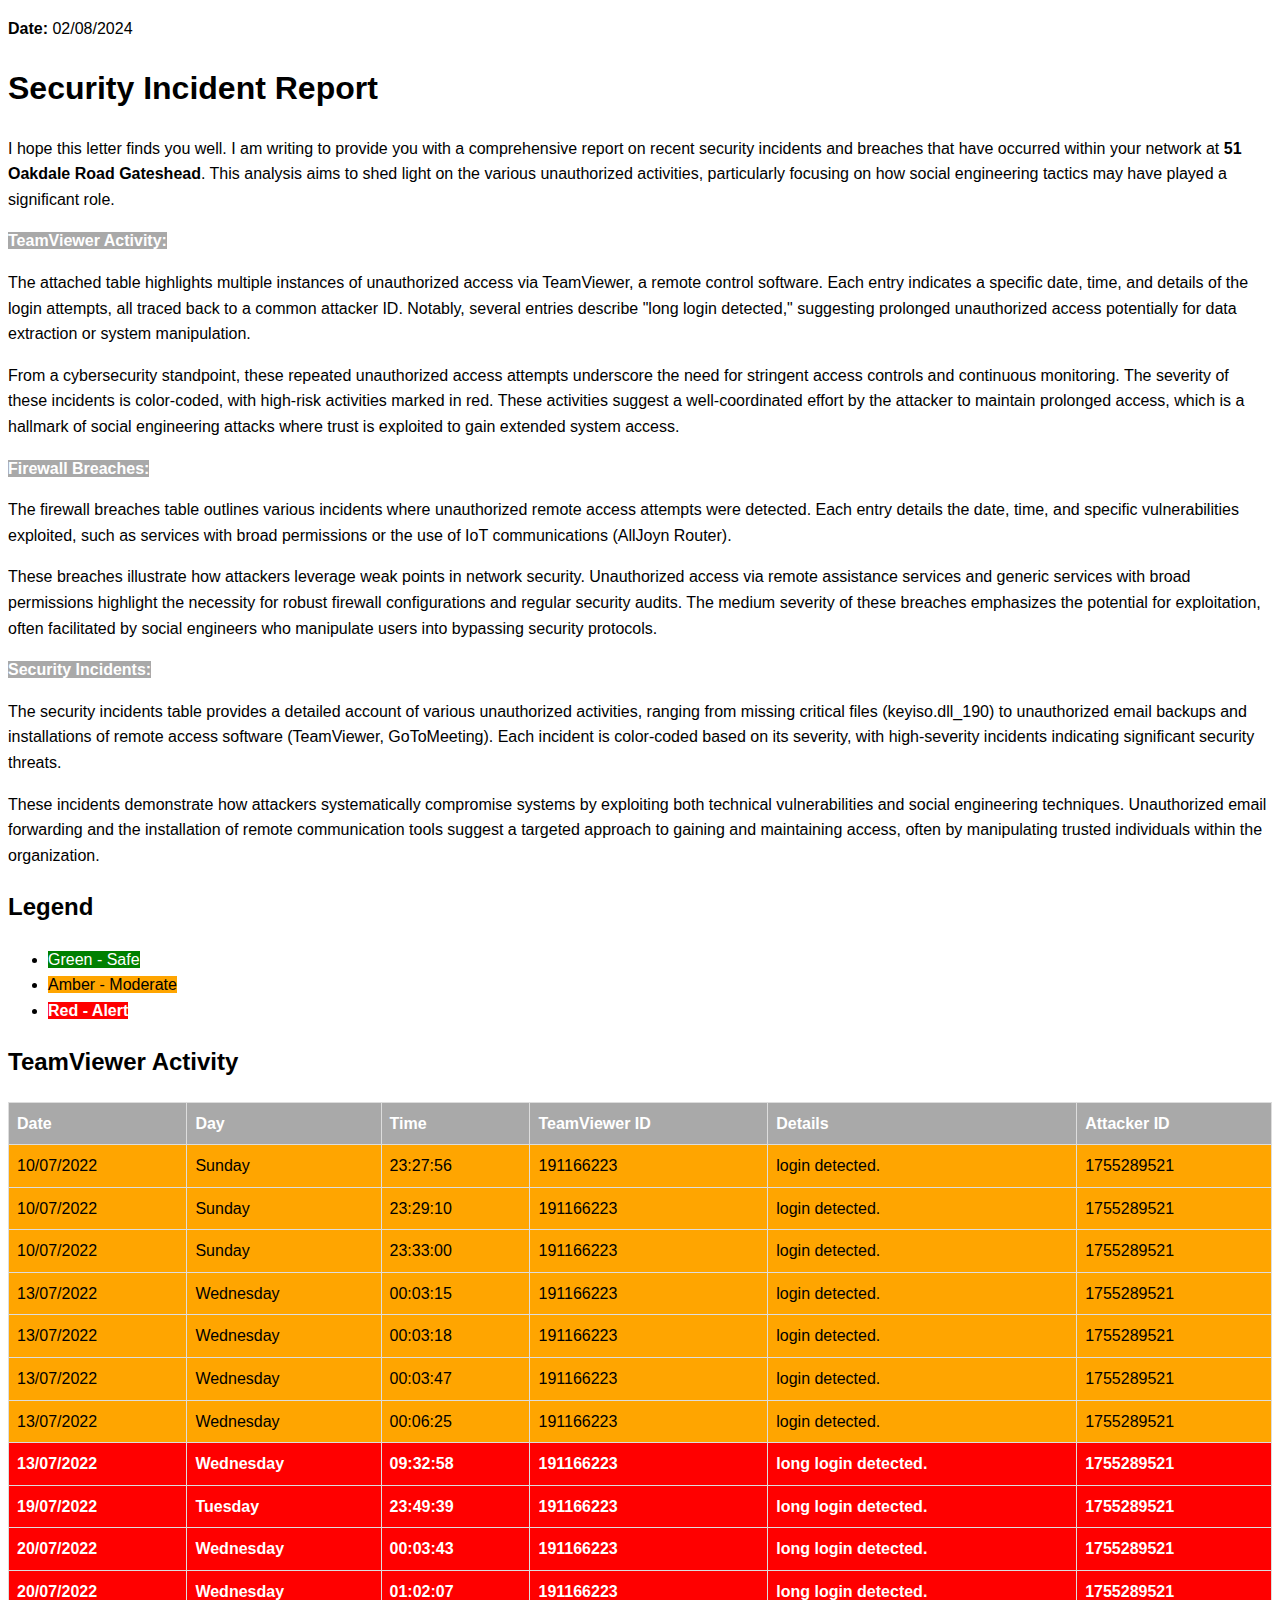
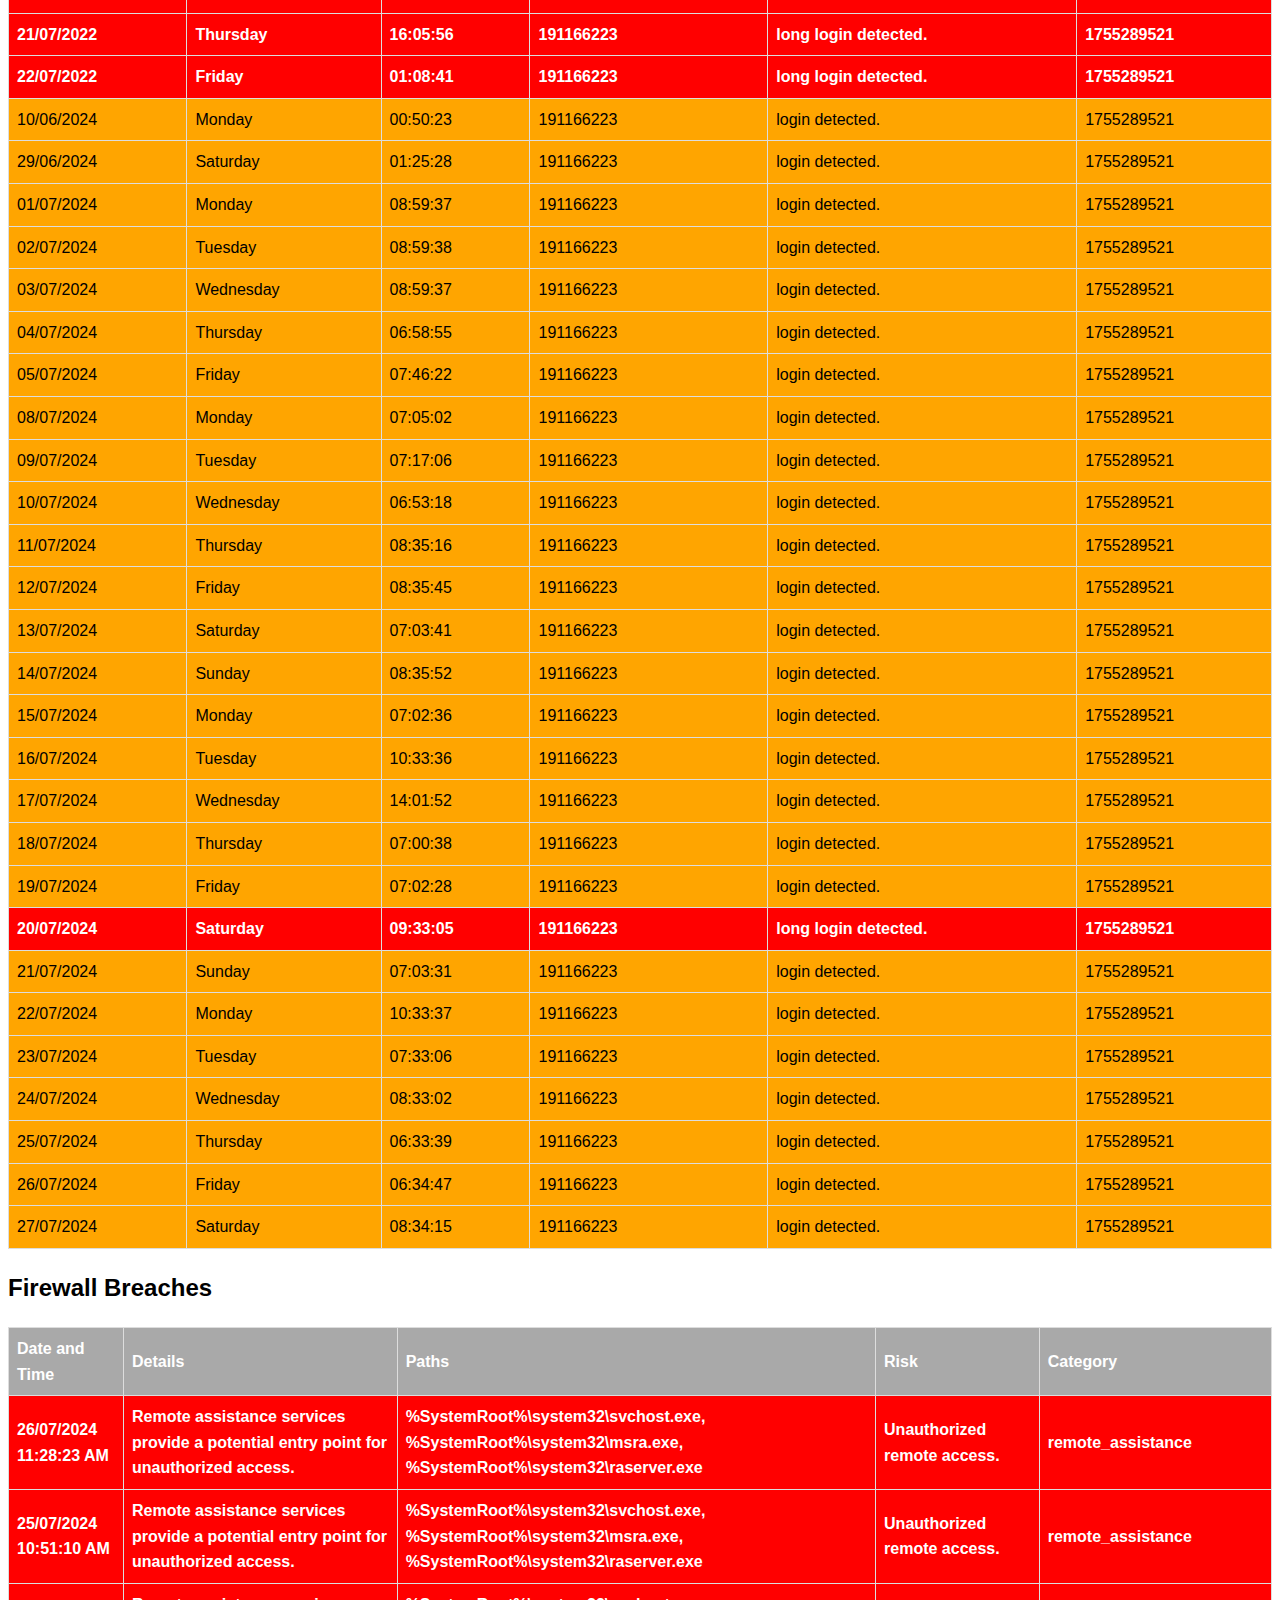
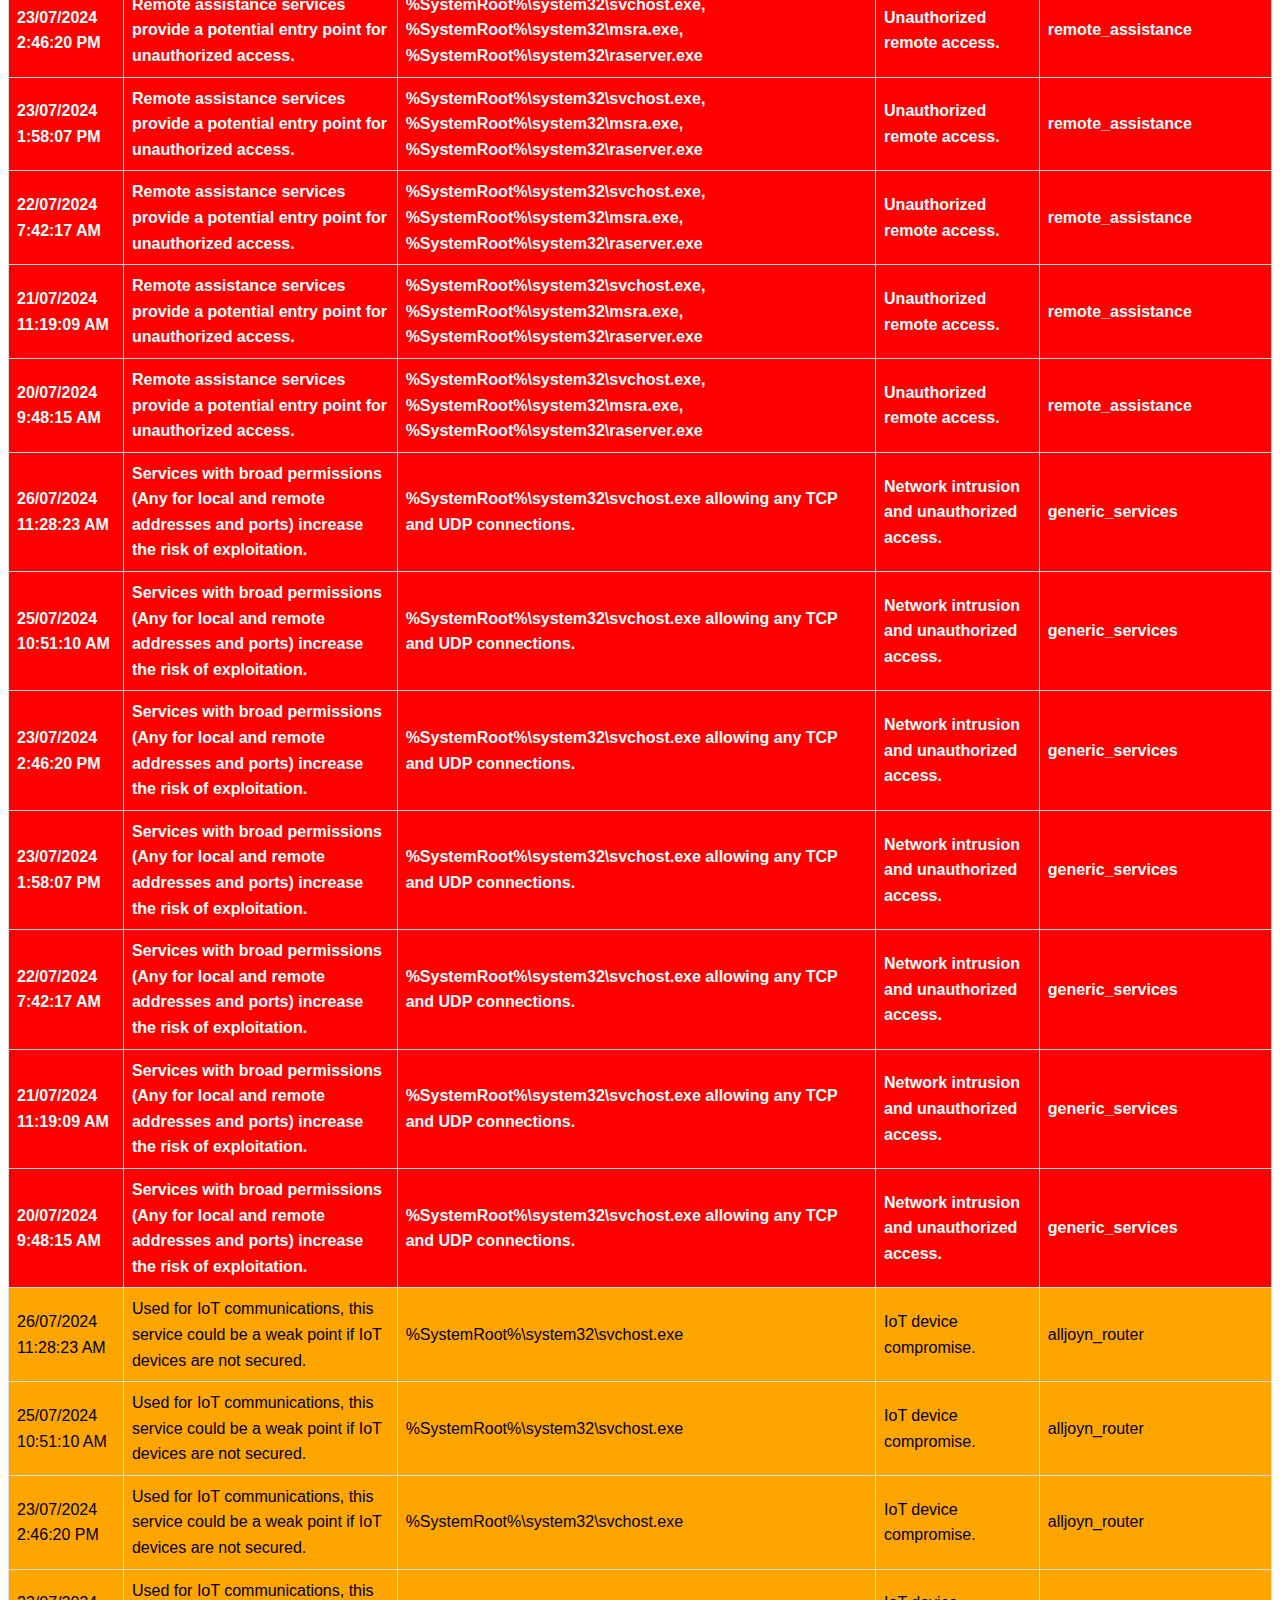
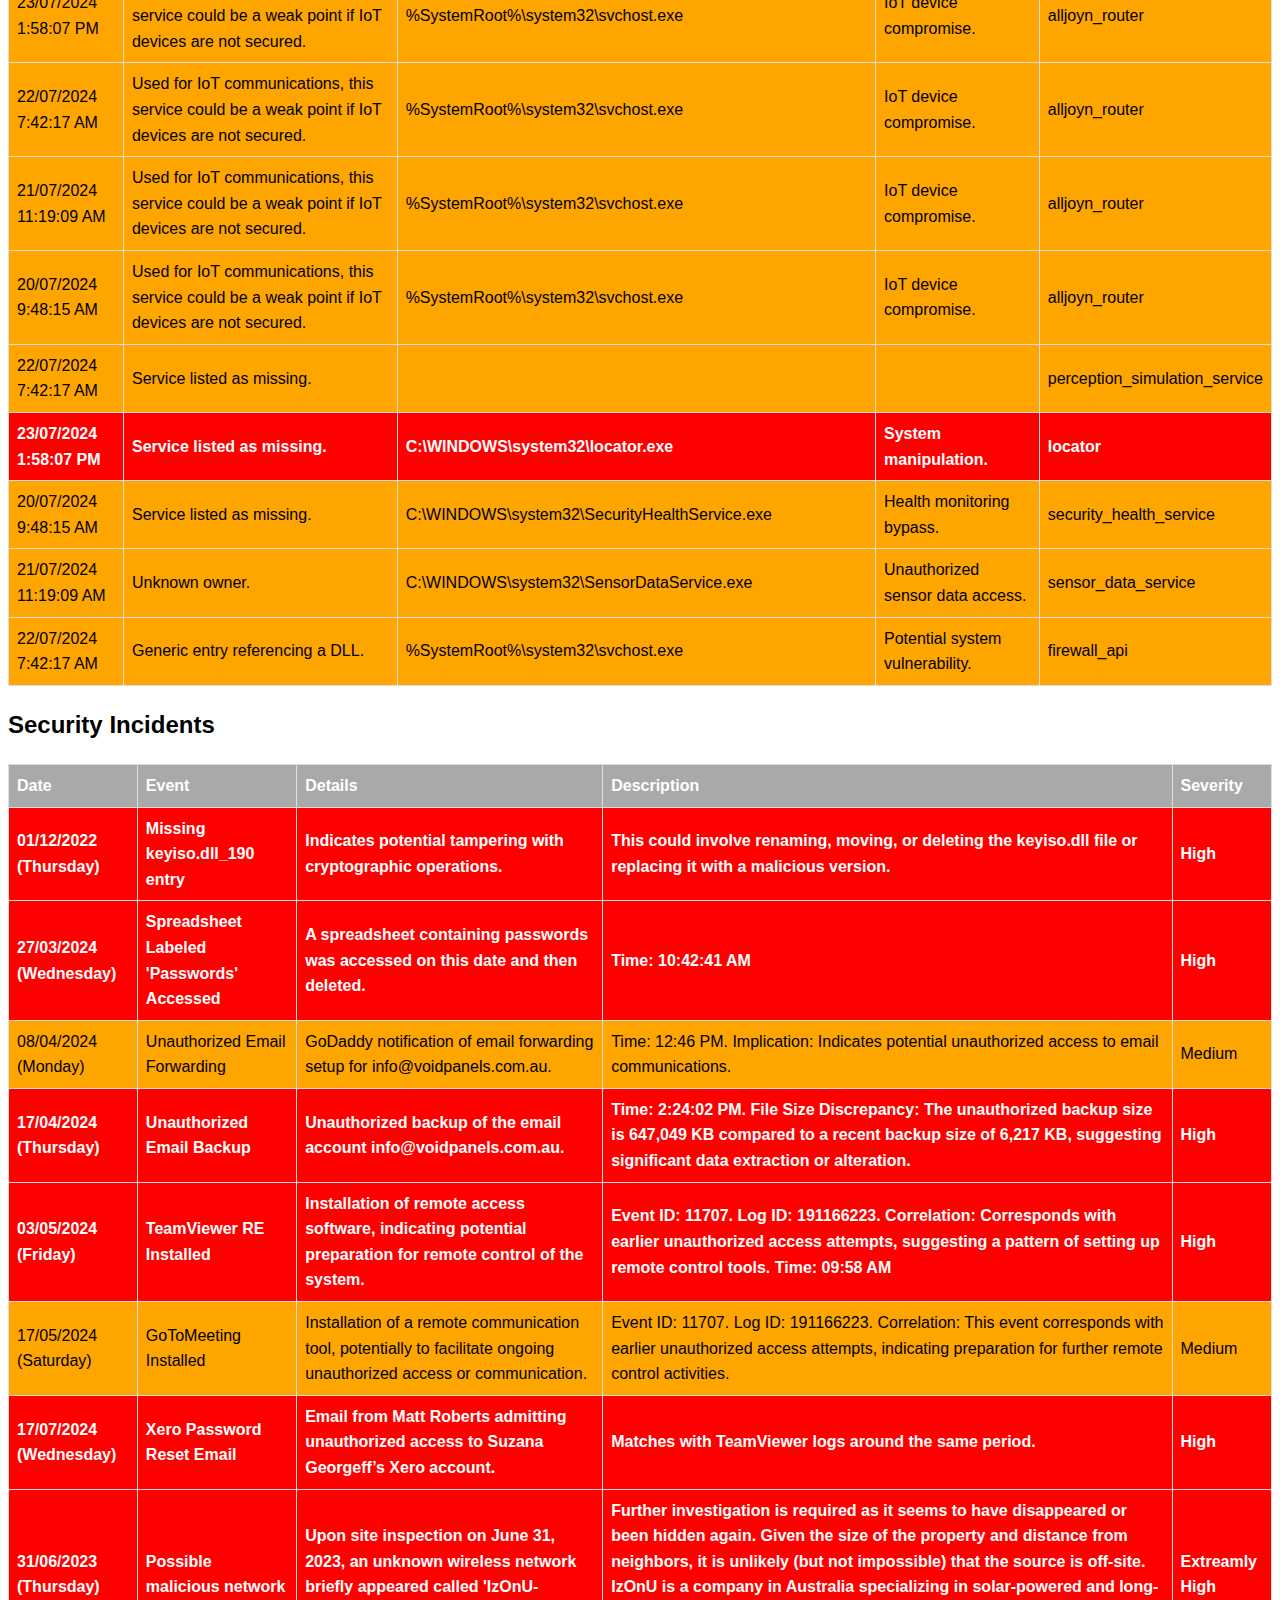
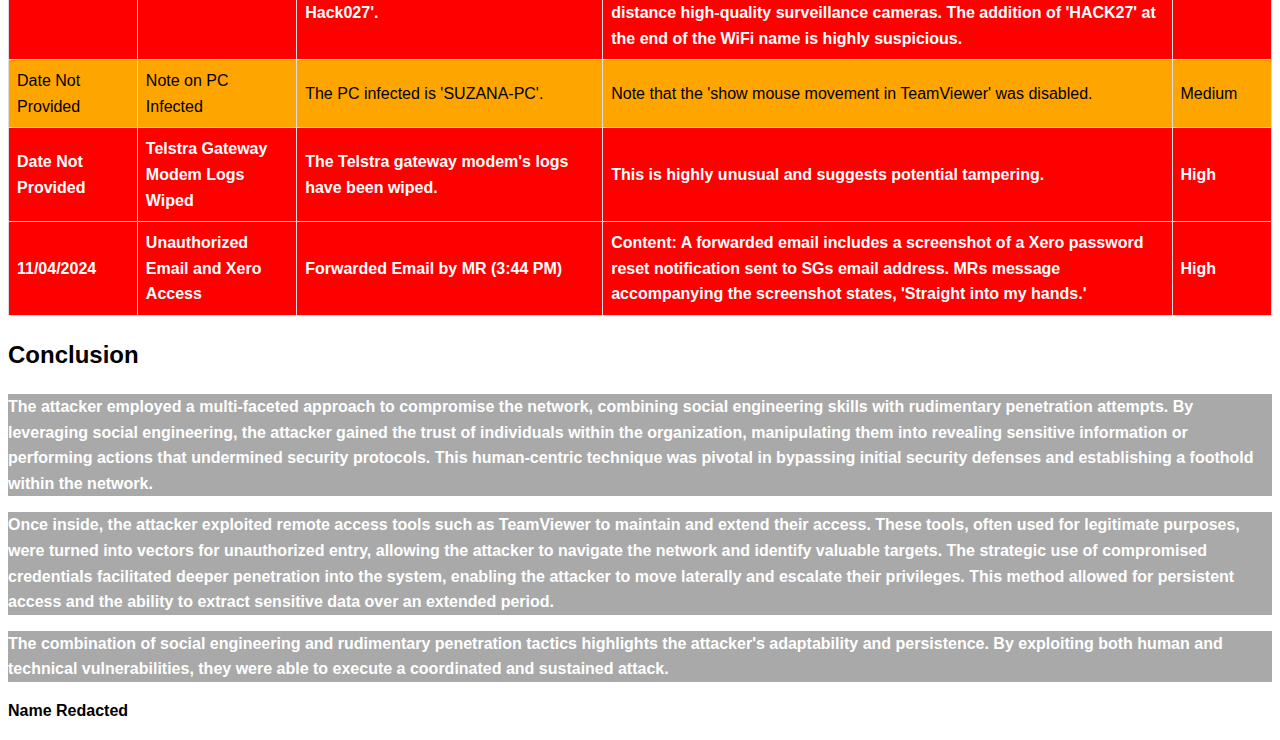
<file: index.html>
<!DOCTYPE html>
<!-- saved from url=(0045)file:///C:/Users/badki/Desktop/sb2/index.html -->
<html lang="en"><head><meta http-equiv="Content-Type" content="text/html; charset=UTF-8">
    
    <meta name="viewport" content="width=device-width, initial-scale=1.0">
    <title>Security Incident Report</title>
    <link rel="stylesheet" href="./index_files/styles.css"> <!-- Update this line -->
</head>
<body>

<p><strong>Date:</strong> 02/08/2024</p>

<h1>Security Incident Report</h1>

<p>
    I hope this letter finds you well. I am writing to provide you with a comprehensive report on recent security incidents and breaches that have occurred within your network at <strong>51 Oakdale Road Gateshead</strong>. This analysis aims to shed light on the various unauthorized activities, particularly focusing on how social engineering tactics may have played a significant role.
</p>

<p><strong class="highlight">TeamViewer Activity:</strong></p>
<p>
    The attached table highlights multiple instances of unauthorized access via TeamViewer, a remote control software. Each entry indicates a specific date, time, and details of the login attempts, all traced back to a common attacker ID. Notably, several entries describe "long login detected," suggesting prolonged unauthorized access potentially for data extraction or system manipulation.
</p>
<p>
    From a cybersecurity standpoint, these repeated unauthorized access attempts underscore the need for stringent access controls and continuous monitoring. The severity of these incidents is color-coded, with high-risk activities marked in red. These activities suggest a well-coordinated effort by the attacker to maintain prolonged access, which is a hallmark of social engineering attacks where trust is exploited to gain extended system access.
</p>

<p><strong class="highlight">Firewall Breaches:</strong></p>
<p>
    The firewall breaches table outlines various incidents where unauthorized remote access attempts were detected. Each entry details the date, time, and specific vulnerabilities exploited, such as services with broad permissions or the use of IoT communications (AllJoyn Router).
</p>
<p>
    These breaches illustrate how attackers leverage weak points in network security. Unauthorized access via remote assistance services and generic services with broad permissions highlight the necessity for robust firewall configurations and regular security audits. The medium severity of these breaches emphasizes the potential for exploitation, often facilitated by social engineers who manipulate users into bypassing security protocols.
</p>

<p><strong class="highlight">Security Incidents:</strong></p>
<p>
    The security incidents table provides a detailed account of various unauthorized activities, ranging from missing critical files (keyiso.dll_190) to unauthorized email backups and installations of remote access software (TeamViewer, GoToMeeting). Each incident is color-coded based on its severity, with high-severity incidents indicating significant security threats.
</p>
<p>
    These incidents demonstrate how attackers systematically compromise systems by exploiting both technical vulnerabilities and social engineering techniques. Unauthorized email forwarding and the installation of remote communication tools suggest a targeted approach to gaining and maintaining access, often by manipulating trusted individuals within the organization.
</p>

<h2>Legend</h2>
<ul>
    <li><span class="severity-low">Green - Safe</span></li>
    <li><span class="severity-medium">Amber - Moderate</span></li>
    <li><span class="severity-high">Red - Alert</span></li>
</ul>

<h2>TeamViewer Activity</h2>
<table>
    <tbody><tr class="header">
        <th>Date</th>
        <th>Day</th>
        <th>Time</th>
        <th>TeamViewer ID</th>
        <th>Details</th>
        <th>Attacker ID</th>
    </tr>
    
    <tr>
        <td class="severity-medium">10/07/2022</td>
        <td class="severity-medium">Sunday</td>
        <td class="severity-medium">23:27:56</td>
        <td class="severity-medium">191166223</td>
        <td class="severity-medium">login detected.</td>
        <td class="severity-medium">1755289521</td>
    </tr>
    
    <tr>
        <td class="severity-medium">10/07/2022</td>
        <td class="severity-medium">Sunday</td>
        <td class="severity-medium">23:29:10</td>
        <td class="severity-medium">191166223</td>
        <td class="severity-medium">login detected.</td>
        <td class="severity-medium">1755289521</td>
    </tr>
    
    <tr>
        <td class="severity-medium">10/07/2022</td>
        <td class="severity-medium">Sunday</td>
        <td class="severity-medium">23:33:00</td>
        <td class="severity-medium">191166223</td>
        <td class="severity-medium">login detected.</td>
        <td class="severity-medium">1755289521</td>
    </tr>
    
    <tr>
        <td class="severity-medium">13/07/2022</td>
        <td class="severity-medium">Wednesday</td>
        <td class="severity-medium">00:03:15</td>
        <td class="severity-medium">191166223</td>
        <td class="severity-medium">login detected.</td>
        <td class="severity-medium">1755289521</td>
    </tr>
    
    <tr>
        <td class="severity-medium">13/07/2022</td>
        <td class="severity-medium">Wednesday</td>
        <td class="severity-medium">00:03:18</td>
        <td class="severity-medium">191166223</td>
        <td class="severity-medium">login detected.</td>
        <td class="severity-medium">1755289521</td>
    </tr>
    
    <tr>
        <td class="severity-medium">13/07/2022</td>
        <td class="severity-medium">Wednesday</td>
        <td class="severity-medium">00:03:47</td>
        <td class="severity-medium">191166223</td>
        <td class="severity-medium">login detected.</td>
        <td class="severity-medium">1755289521</td>
    </tr>
    
    <tr>
        <td class="severity-medium">13/07/2022</td>
        <td class="severity-medium">Wednesday</td>
        <td class="severity-medium">00:06:25</td>
        <td class="severity-medium">191166223</td>
        <td class="severity-medium">login detected.</td>
        <td class="severity-medium">1755289521</td>
    </tr>
    
    <tr>
        <td class="severity-high">13/07/2022</td>
        <td class="severity-high">Wednesday</td>
        <td class="severity-high">09:32:58</td>
        <td class="severity-high">191166223</td>
        <td class="severity-high">long login detected.</td>
        <td class="severity-high">1755289521</td>
    </tr>
    
    <tr>
        <td class="severity-high">19/07/2022</td>
        <td class="severity-high">Tuesday</td>
        <td class="severity-high">23:49:39</td>
        <td class="severity-high">191166223</td>
        <td class="severity-high">long login detected.</td>
        <td class="severity-high">1755289521</td>
    </tr>
    
    <tr>
        <td class="severity-high">20/07/2022</td>
        <td class="severity-high">Wednesday</td>
        <td class="severity-high">00:03:43</td>
        <td class="severity-high">191166223</td>
        <td class="severity-high">long login detected.</td>
        <td class="severity-high">1755289521</td>
    </tr>
    
    <tr>
        <td class="severity-high">20/07/2022</td>
        <td class="severity-high">Wednesday</td>
        <td class="severity-high">01:02:07</td>
        <td class="severity-high">191166223</td>
        <td class="severity-high">long login detected.</td>
        <td class="severity-high">1755289521</td>
    </tr>
    
    <tr>
        <td class="severity-high">21/07/2022</td>
        <td class="severity-high">Thursday</td>
        <td class="severity-high">16:05:56</td>
        <td class="severity-high">191166223</td>
        <td class="severity-high">long login detected.</td>
        <td class="severity-high">1755289521</td>
    </tr>
    
    <tr>
        <td class="severity-high">22/07/2022</td>
        <td class="severity-high">Friday</td>
        <td class="severity-high">01:08:41</td>
        <td class="severity-high">191166223</td>
        <td class="severity-high">long login detected.</td>
        <td class="severity-high">1755289521</td>
    </tr>
    
    <tr>
        <td class="severity-medium">10/06/2024</td>
        <td class="severity-medium">Monday</td>
        <td class="severity-medium">00:50:23</td>
        <td class="severity-medium">191166223</td>
        <td class="severity-medium">login detected.</td>
        <td class="severity-medium">1755289521</td>
    </tr>
    
    <tr>
        <td class="severity-medium">29/06/2024</td>
        <td class="severity-medium">Saturday</td>
        <td class="severity-medium">01:25:28</td>
        <td class="severity-medium">191166223</td>
        <td class="severity-medium">login detected.</td>
        <td class="severity-medium">1755289521</td>
    </tr>
    
    <tr>
        <td class="severity-medium">01/07/2024</td>
        <td class="severity-medium">Monday</td>
        <td class="severity-medium">08:59:37</td>
        <td class="severity-medium">191166223</td>
        <td class="severity-medium">login detected.</td>
        <td class="severity-medium">1755289521</td>
    </tr>
    
    <tr>
        <td class="severity-medium">02/07/2024</td>
        <td class="severity-medium">Tuesday</td>
        <td class="severity-medium">08:59:38</td>
        <td class="severity-medium">191166223</td>
        <td class="severity-medium">login detected.</td>
        <td class="severity-medium">1755289521</td>
    </tr>
    
    <tr>
        <td class="severity-medium">03/07/2024</td>
        <td class="severity-medium">Wednesday</td>
        <td class="severity-medium">08:59:37</td>
        <td class="severity-medium">191166223</td>
        <td class="severity-medium">login detected.</td>
        <td class="severity-medium">1755289521</td>
    </tr>
    
    <tr>
        <td class="severity-medium">04/07/2024</td>
        <td class="severity-medium">Thursday</td>
        <td class="severity-medium">06:58:55</td>
        <td class="severity-medium">191166223</td>
        <td class="severity-medium">login detected.</td>
        <td class="severity-medium">1755289521</td>
    </tr>
    
    <tr>
        <td class="severity-medium">05/07/2024</td>
        <td class="severity-medium">Friday</td>
        <td class="severity-medium">07:46:22</td>
        <td class="severity-medium">191166223</td>
        <td class="severity-medium">login detected.</td>
        <td class="severity-medium">1755289521</td>
    </tr>
    
    <tr>
        <td class="severity-medium">08/07/2024</td>
        <td class="severity-medium">Monday</td>
        <td class="severity-medium">07:05:02</td>
        <td class="severity-medium">191166223</td>
        <td class="severity-medium">login detected.</td>
        <td class="severity-medium">1755289521</td>
    </tr>
    
    <tr>
        <td class="severity-medium">09/07/2024</td>
        <td class="severity-medium">Tuesday</td>
        <td class="severity-medium">07:17:06</td>
        <td class="severity-medium">191166223</td>
        <td class="severity-medium">login detected.</td>
        <td class="severity-medium">1755289521</td>
    </tr>
    
    <tr>
        <td class="severity-medium">10/07/2024</td>
        <td class="severity-medium">Wednesday</td>
        <td class="severity-medium">06:53:18</td>
        <td class="severity-medium">191166223</td>
        <td class="severity-medium">login detected.</td>
        <td class="severity-medium">1755289521</td>
    </tr>
    
    <tr>
        <td class="severity-medium">11/07/2024</td>
        <td class="severity-medium">Thursday</td>
        <td class="severity-medium">08:35:16</td>
        <td class="severity-medium">191166223</td>
        <td class="severity-medium">login detected.</td>
        <td class="severity-medium">1755289521</td>
    </tr>
    
    <tr>
        <td class="severity-medium">12/07/2024</td>
        <td class="severity-medium">Friday</td>
        <td class="severity-medium">08:35:45</td>
        <td class="severity-medium">191166223</td>
        <td class="severity-medium">login detected.</td>
        <td class="severity-medium">1755289521</td>
    </tr>
    
    <tr>
        <td class="severity-medium">13/07/2024</td>
        <td class="severity-medium">Saturday</td>
        <td class="severity-medium">07:03:41</td>
        <td class="severity-medium">191166223</td>
        <td class="severity-medium">login detected.</td>
        <td class="severity-medium">1755289521</td>
    </tr>
    
    <tr>
        <td class="severity-medium">14/07/2024</td>
        <td class="severity-medium">Sunday</td>
        <td class="severity-medium">08:35:52</td>
        <td class="severity-medium">191166223</td>
        <td class="severity-medium">login detected.</td>
        <td class="severity-medium">1755289521</td>
    </tr>
    
    <tr>
        <td class="severity-medium">15/07/2024</td>
        <td class="severity-medium">Monday</td>
        <td class="severity-medium">07:02:36</td>
        <td class="severity-medium">191166223</td>
        <td class="severity-medium">login detected.</td>
        <td class="severity-medium">1755289521</td>
    </tr>
    
    <tr>
        <td class="severity-medium">16/07/2024</td>
        <td class="severity-medium">Tuesday</td>
        <td class="severity-medium">10:33:36</td>
        <td class="severity-medium">191166223</td>
        <td class="severity-medium">login detected.</td>
        <td class="severity-medium">1755289521</td>
    </tr>
    
    <tr>
        <td class="severity-medium">17/07/2024</td>
        <td class="severity-medium">Wednesday</td>
        <td class="severity-medium">14:01:52</td>
        <td class="severity-medium">191166223</td>
        <td class="severity-medium">login detected.</td>
        <td class="severity-medium">1755289521</td>
    </tr>
    
    <tr>
        <td class="severity-medium">18/07/2024</td>
        <td class="severity-medium">Thursday</td>
        <td class="severity-medium">07:00:38</td>
        <td class="severity-medium">191166223</td>
        <td class="severity-medium">login detected.</td>
        <td class="severity-medium">1755289521</td>
    </tr>
    
    <tr>
        <td class="severity-medium">19/07/2024</td>
        <td class="severity-medium">Friday</td>
        <td class="severity-medium">07:02:28</td>
        <td class="severity-medium">191166223</td>
        <td class="severity-medium">login detected.</td>
        <td class="severity-medium">1755289521</td>
    </tr>
    
    <tr>
        <td class="severity-high">20/07/2024</td>
        <td class="severity-high">Saturday</td>
        <td class="severity-high">09:33:05</td>
        <td class="severity-high">191166223</td>
        <td class="severity-high">long login detected.</td>
        <td class="severity-high">1755289521</td>
    </tr>
    
    <tr>
        <td class="severity-medium">21/07/2024</td>
        <td class="severity-medium">Sunday</td>
        <td class="severity-medium">07:03:31</td>
        <td class="severity-medium">191166223</td>
        <td class="severity-medium">login detected.</td>
        <td class="severity-medium">1755289521</td>
    </tr>
    
    <tr>
        <td class="severity-medium">22/07/2024</td>
        <td class="severity-medium">Monday</td>
        <td class="severity-medium">10:33:37</td>
        <td class="severity-medium">191166223</td>
        <td class="severity-medium">login detected.</td>
        <td class="severity-medium">1755289521</td>
    </tr>
    
    <tr>
        <td class="severity-medium">23/07/2024</td>
        <td class="severity-medium">Tuesday</td>
        <td class="severity-medium">07:33:06</td>
        <td class="severity-medium">191166223</td>
        <td class="severity-medium">login detected.</td>
        <td class="severity-medium">1755289521</td>
    </tr>
    
    <tr>
        <td class="severity-medium">24/07/2024</td>
        <td class="severity-medium">Wednesday</td>
        <td class="severity-medium">08:33:02</td>
        <td class="severity-medium">191166223</td>
        <td class="severity-medium">login detected.</td>
        <td class="severity-medium">1755289521</td>
    </tr>
    
    <tr>
        <td class="severity-medium">25/07/2024</td>
        <td class="severity-medium">Thursday</td>
        <td class="severity-medium">06:33:39</td>
        <td class="severity-medium">191166223</td>
        <td class="severity-medium">login detected.</td>
        <td class="severity-medium">1755289521</td>
    </tr>
    
    <tr>
        <td class="severity-medium">26/07/2024</td>
        <td class="severity-medium">Friday</td>
        <td class="severity-medium">06:34:47</td>
        <td class="severity-medium">191166223</td>
        <td class="severity-medium">login detected.</td>
        <td class="severity-medium">1755289521</td>
    </tr>
    
    <tr>
        <td class="severity-medium">27/07/2024</td>
        <td class="severity-medium">Saturday</td>
        <td class="severity-medium">08:34:15</td>
        <td class="severity-medium">191166223</td>
        <td class="severity-medium">login detected.</td>
        <td class="severity-medium">1755289521</td>
    </tr>
    
</tbody></table>

<h2>Firewall Breaches</h2>
<table>
    <tbody><tr class="header">
        <th>Date and Time</th>
        <th>Details</th>
        <th>Paths</th>
        <th>Risk</th>
        <th>Category</th>
    </tr>
    
    <tr>
        <td class="severity-high">26/07/2024 11:28:23 AM</td>
        <td class="severity-high">Remote assistance services provide a potential entry point for unauthorized access.</td>
        <td class="severity-high">%SystemRoot%\system32\svchost.exe, %SystemRoot%\system32\msra.exe, %SystemRoot%\system32\raserver.exe</td>
        <td class="severity-high">Unauthorized remote access.</td>
        <td class="severity-high">remote_assistance</td>
    </tr>
    
    <tr>
        <td class="severity-high">25/07/2024 10:51:10 AM</td>
        <td class="severity-high">Remote assistance services provide a potential entry point for unauthorized access.</td>
        <td class="severity-high">%SystemRoot%\system32\svchost.exe, %SystemRoot%\system32\msra.exe, %SystemRoot%\system32\raserver.exe</td>
        <td class="severity-high">Unauthorized remote access.</td>
        <td class="severity-high">remote_assistance</td>
    </tr>
    
    <tr>
        <td class="severity-high">23/07/2024 2:46:20 PM</td>
        <td class="severity-high">Remote assistance services provide a potential entry point for unauthorized access.</td>
        <td class="severity-high">%SystemRoot%\system32\svchost.exe, %SystemRoot%\system32\msra.exe, %SystemRoot%\system32\raserver.exe</td>
        <td class="severity-high">Unauthorized remote access.</td>
        <td class="severity-high">remote_assistance</td>
    </tr>
    
    <tr>
        <td class="severity-high">23/07/2024 1:58:07 PM</td>
        <td class="severity-high">Remote assistance services provide a potential entry point for unauthorized access.</td>
        <td class="severity-high">%SystemRoot%\system32\svchost.exe, %SystemRoot%\system32\msra.exe, %SystemRoot%\system32\raserver.exe</td>
        <td class="severity-high">Unauthorized remote access.</td>
        <td class="severity-high">remote_assistance</td>
    </tr>
    
    <tr>
        <td class="severity-high">22/07/2024 7:42:17 AM</td>
        <td class="severity-high">Remote assistance services provide a potential entry point for unauthorized access.</td>
        <td class="severity-high">%SystemRoot%\system32\svchost.exe, %SystemRoot%\system32\msra.exe, %SystemRoot%\system32\raserver.exe</td>
        <td class="severity-high">Unauthorized remote access.</td>
        <td class="severity-high">remote_assistance</td>
    </tr>
    
    <tr>
        <td class="severity-high">21/07/2024 11:19:09 AM</td>
        <td class="severity-high">Remote assistance services provide a potential entry point for unauthorized access.</td>
        <td class="severity-high">%SystemRoot%\system32\svchost.exe, %SystemRoot%\system32\msra.exe, %SystemRoot%\system32\raserver.exe</td>
        <td class="severity-high">Unauthorized remote access.</td>
        <td class="severity-high">remote_assistance</td>
    </tr>
    
    <tr>
        <td class="severity-high">20/07/2024 9:48:15 AM</td>
        <td class="severity-high">Remote assistance services provide a potential entry point for unauthorized access.</td>
        <td class="severity-high">%SystemRoot%\system32\svchost.exe, %SystemRoot%\system32\msra.exe, %SystemRoot%\system32\raserver.exe</td>
        <td class="severity-high">Unauthorized remote access.</td>
        <td class="severity-high">remote_assistance</td>
    </tr>
    
    <tr>
        <td class="severity-high">26/07/2024 11:28:23 AM</td>
        <td class="severity-high">Services with broad permissions (Any for local and remote addresses and ports) increase the risk of exploitation.</td>
        <td class="severity-high">%SystemRoot%\system32\svchost.exe allowing any TCP and UDP connections.</td>
        <td class="severity-high">Network intrusion and unauthorized access.</td>
        <td class="severity-high">generic_services</td>
    </tr>
    
    <tr>
        <td class="severity-high">25/07/2024 10:51:10 AM</td>
        <td class="severity-high">Services with broad permissions (Any for local and remote addresses and ports) increase the risk of exploitation.</td>
        <td class="severity-high">%SystemRoot%\system32\svchost.exe allowing any TCP and UDP connections.</td>
        <td class="severity-high">Network intrusion and unauthorized access.</td>
        <td class="severity-high">generic_services</td>
    </tr>
    
    <tr>
        <td class="severity-high">23/07/2024 2:46:20 PM</td>
        <td class="severity-high">Services with broad permissions (Any for local and remote addresses and ports) increase the risk of exploitation.</td>
        <td class="severity-high">%SystemRoot%\system32\svchost.exe allowing any TCP and UDP connections.</td>
        <td class="severity-high">Network intrusion and unauthorized access.</td>
        <td class="severity-high">generic_services</td>
    </tr>
    
    <tr>
        <td class="severity-high">23/07/2024 1:58:07 PM</td>
        <td class="severity-high">Services with broad permissions (Any for local and remote addresses and ports) increase the risk of exploitation.</td>
        <td class="severity-high">%SystemRoot%\system32\svchost.exe allowing any TCP and UDP connections.</td>
        <td class="severity-high">Network intrusion and unauthorized access.</td>
        <td class="severity-high">generic_services</td>
    </tr>
    
    <tr>
        <td class="severity-high">22/07/2024 7:42:17 AM</td>
        <td class="severity-high">Services with broad permissions (Any for local and remote addresses and ports) increase the risk of exploitation.</td>
        <td class="severity-high">%SystemRoot%\system32\svchost.exe allowing any TCP and UDP connections.</td>
        <td class="severity-high">Network intrusion and unauthorized access.</td>
        <td class="severity-high">generic_services</td>
    </tr>
    
    <tr>
        <td class="severity-high">21/07/2024 11:19:09 AM</td>
        <td class="severity-high">Services with broad permissions (Any for local and remote addresses and ports) increase the risk of exploitation.</td>
        <td class="severity-high">%SystemRoot%\system32\svchost.exe allowing any TCP and UDP connections.</td>
        <td class="severity-high">Network intrusion and unauthorized access.</td>
        <td class="severity-high">generic_services</td>
    </tr>
    
    <tr>
        <td class="severity-high">20/07/2024 9:48:15 AM</td>
        <td class="severity-high">Services with broad permissions (Any for local and remote addresses and ports) increase the risk of exploitation.</td>
        <td class="severity-high">%SystemRoot%\system32\svchost.exe allowing any TCP and UDP connections.</td>
        <td class="severity-high">Network intrusion and unauthorized access.</td>
        <td class="severity-high">generic_services</td>
    </tr>
    
    <tr>
        <td class="severity-medium">26/07/2024 11:28:23 AM</td>
        <td class="severity-medium">Used for IoT communications, this service could be a weak point if IoT devices are not secured.</td>
        <td class="severity-medium">%SystemRoot%\system32\svchost.exe</td>
        <td class="severity-medium">IoT device compromise.</td>
        <td class="severity-medium">alljoyn_router</td>
    </tr>
    
    <tr>
        <td class="severity-medium">25/07/2024 10:51:10 AM</td>
        <td class="severity-medium">Used for IoT communications, this service could be a weak point if IoT devices are not secured.</td>
        <td class="severity-medium">%SystemRoot%\system32\svchost.exe</td>
        <td class="severity-medium">IoT device compromise.</td>
        <td class="severity-medium">alljoyn_router</td>
    </tr>
    
    <tr>
        <td class="severity-medium">23/07/2024 2:46:20 PM</td>
        <td class="severity-medium">Used for IoT communications, this service could be a weak point if IoT devices are not secured.</td>
        <td class="severity-medium">%SystemRoot%\system32\svchost.exe</td>
        <td class="severity-medium">IoT device compromise.</td>
        <td class="severity-medium">alljoyn_router</td>
    </tr>
    
    <tr>
        <td class="severity-medium">23/07/2024 1:58:07 PM</td>
        <td class="severity-medium">Used for IoT communications, this service could be a weak point if IoT devices are not secured.</td>
        <td class="severity-medium">%SystemRoot%\system32\svchost.exe</td>
        <td class="severity-medium">IoT device compromise.</td>
        <td class="severity-medium">alljoyn_router</td>
    </tr>
    
    <tr>
        <td class="severity-medium">22/07/2024 7:42:17 AM</td>
        <td class="severity-medium">Used for IoT communications, this service could be a weak point if IoT devices are not secured.</td>
        <td class="severity-medium">%SystemRoot%\system32\svchost.exe</td>
        <td class="severity-medium">IoT device compromise.</td>
        <td class="severity-medium">alljoyn_router</td>
    </tr>
    
    <tr>
        <td class="severity-medium">21/07/2024 11:19:09 AM</td>
        <td class="severity-medium">Used for IoT communications, this service could be a weak point if IoT devices are not secured.</td>
        <td class="severity-medium">%SystemRoot%\system32\svchost.exe</td>
        <td class="severity-medium">IoT device compromise.</td>
        <td class="severity-medium">alljoyn_router</td>
    </tr>
    
    <tr>
        <td class="severity-medium">20/07/2024 9:48:15 AM</td>
        <td class="severity-medium">Used for IoT communications, this service could be a weak point if IoT devices are not secured.</td>
        <td class="severity-medium">%SystemRoot%\system32\svchost.exe</td>
        <td class="severity-medium">IoT device compromise.</td>
        <td class="severity-medium">alljoyn_router</td>
    </tr>
    
    <tr>
        <td class="severity-medium">22/07/2024 7:42:17 AM</td>
        <td class="severity-medium">Service listed as missing.</td>
        <td class="severity-medium"></td>
        <td class="severity-medium"></td>
        <td class="severity-medium">perception_simulation_service</td>
    </tr>
    
    <tr>
        <td class="severity-high">23/07/2024 1:58:07 PM</td>
        <td class="severity-high">Service listed as missing.</td>
        <td class="severity-high">C:\WINDOWS\system32\locator.exe</td>
        <td class="severity-high">System manipulation.</td>
        <td class="severity-high">locator</td>
    </tr>
    
    <tr>
        <td class="severity-medium">20/07/2024 9:48:15 AM</td>
        <td class="severity-medium">Service listed as missing.</td>
        <td class="severity-medium">C:\WINDOWS\system32\SecurityHealthService.exe</td>
        <td class="severity-medium">Health monitoring bypass.</td>
        <td class="severity-medium">security_health_service</td>
    </tr>
    
    <tr>
        <td class="severity-medium">21/07/2024 11:19:09 AM</td>
        <td class="severity-medium">Unknown owner.</td>
        <td class="severity-medium">C:\WINDOWS\system32\SensorDataService.exe</td>
        <td class="severity-medium">Unauthorized sensor data access.</td>
        <td class="severity-medium">sensor_data_service</td>
    </tr>
    
    <tr>
        <td class="severity-medium">22/07/2024 7:42:17 AM</td>
        <td class="severity-medium">Generic entry referencing a DLL.</td>
        <td class="severity-medium">%SystemRoot%\system32\svchost.exe</td>
        <td class="severity-medium">Potential system vulnerability.</td>
        <td class="severity-medium">firewall_api</td>
    </tr>
    
</tbody></table>

<h2>Security Incidents</h2>
<table>
    <tbody><tr class="header">
        <th>Date</th>
        <th>Event</th>
        <th>Details</th>
        <th>Description</th>
        <th>Severity</th>
    </tr>
    
    <tr>
        <td class="severity-high">01/12/2022 (Thursday)</td>
        <td class="severity-high">Missing keyiso.dll_190 entry</td>
        <td class="severity-high">Indicates potential tampering with cryptographic operations.</td>
        <td class="severity-high">This could involve renaming, moving, or deleting the keyiso.dll file or replacing it with a malicious version.</td>
        <td class="severity-high">High</td>
    </tr>
    
    <tr>
        <td class="severity-high">27/03/2024 (Wednesday)</td>
        <td class="severity-high">Spreadsheet Labeled 'Passwords' Accessed</td>
        <td class="severity-high">A spreadsheet containing passwords was accessed on this date and then deleted.</td>
        <td class="severity-high">Time: 10:42:41 AM</td>
        <td class="severity-high">High</td>
    </tr>
    
    <tr>
        <td class="severity-medium">08/04/2024 (Monday)</td>
        <td class="severity-medium">Unauthorized Email Forwarding</td>
        <td class="severity-medium">GoDaddy notification of email forwarding setup for info@voidpanels.com.au.</td>
        <td class="severity-medium">Time: 12:46 PM. Implication: Indicates potential unauthorized access to email communications.</td>
        <td class="severity-medium">Medium</td>
    </tr>
    
    <tr>
        <td class="severity-high">17/04/2024 (Thursday)</td>
        <td class="severity-high">Unauthorized Email Backup</td>
        <td class="severity-high">Unauthorized backup of the email account info@voidpanels.com.au.</td>
        <td class="severity-high">Time: 2:24:02 PM. File Size Discrepancy: The unauthorized backup size is 647,049 KB compared to a recent backup size of 6,217 KB, suggesting significant data extraction or alteration.</td>
        <td class="severity-high">High</td>
    </tr>
    
    <tr>
        <td class="severity-high">03/05/2024 (Friday)</td>
        <td class="severity-high">TeamViewer RE Installed</td>
        <td class="severity-high">Installation of remote access software, indicating potential preparation for remote control of the system.</td>
        <td class="severity-high">Event ID: 11707. Log ID: 191166223. Correlation: Corresponds with earlier unauthorized access attempts, suggesting a pattern of setting up remote control tools. Time: 09:58 AM</td>
        <td class="severity-high">High</td>
    </tr>
    
    <tr>
        <td class="severity-medium">17/05/2024 (Saturday)</td>
        <td class="severity-medium">GoToMeeting Installed</td>
        <td class="severity-medium">Installation of a remote communication tool, potentially to facilitate ongoing unauthorized access or communication.</td>
        <td class="severity-medium">Event ID: 11707. Log ID: 191166223. Correlation: This event corresponds with earlier unauthorized access attempts, indicating preparation for further remote control activities.</td>
        <td class="severity-medium">Medium</td>
    </tr>
    
    <tr>
        <td class="severity-high">17/07/2024 (Wednesday)</td>
        <td class="severity-high">Xero Password Reset Email</td>
        <td class="severity-high">Email from Matt Roberts admitting unauthorized access to Suzana Georgeff’s Xero account.</td>
        <td class="severity-high">Matches with TeamViewer logs around the same period.</td>
        <td class="severity-high">High</td>
    </tr>
    
    <tr>
        <td class="severity-high">31/06/2023 (Thursday)</td>
        <td class="severity-high">Possible malicious network</td>
        <td class="severity-high">Upon site inspection on June 31, 2023, an unknown wireless network briefly appeared called 'IzOnU-Hack027'.</td>
        <td class="severity-high
    ">Further investigation is required as it seems to have disappeared or been hidden again. Given the size of the property and distance from neighbors, it is unlikely (but not impossible) that the source is off-site. IzOnU is a company in Australia specializing in solar-powered and long-distance high-quality surveillance cameras. The addition of 'HACK27' at the end of the WiFi name is highly suspicious.</td>
        <td class="severity-high">Extreamly High</td>
    </tr>
    
    <tr>
        <td class="severity-medium">Date Not Provided</td>
        <td class="severity-medium">Note on PC Infected</td>
        <td class="severity-medium">The PC infected is 'SUZANA-PC'.</td>
        <td class="severity-medium">Note that the 'show mouse movement in TeamViewer' was disabled.</td>
        <td class="severity-medium">Medium</td>
    </tr>
    
    <tr>
        <td class="severity-high">Date Not Provided</td>
        <td class="severity-high">Telstra Gateway Modem Logs Wiped</td>
        <td class="severity-high">The Telstra gateway modem's logs have been wiped.</td>
        <td class="severity-high">This is highly unusual and suggests potential tampering.</td>
        <td class="severity-high">High</td>
    </tr>
    
    <tr>
        <td class="severity-high">11/04/2024</td>
        <td class="severity-high">Unauthorized Email and Xero Access</td>
        <td class="severity-high">Forwarded Email by MR (3:44 PM)</td>
        <td class="severity-high">Content: A forwarded email includes a screenshot of a Xero password reset notification sent to SGs email address. MRs message accompanying the screenshot states, 'Straight into my hands.'</td>
        <td class="severity-high">High</td>
    </tr>
    
</tbody></table>

<h2>Conclusion</h2>
<p class="highlight">
    <strong>The attacker employed a multi-faceted approach to compromise the network, combining social engineering skills with rudimentary penetration attempts. By leveraging social engineering, the attacker gained the trust of individuals within the organization, manipulating them into revealing sensitive information or performing actions that undermined security protocols. This human-centric technique was pivotal in bypassing initial security defenses and establishing a foothold within the network.</strong>
</p>
<p class="highlight">
    <strong>Once inside, the attacker exploited remote access tools such as TeamViewer to maintain and extend their access. These tools, often used for legitimate purposes, were turned into vectors for unauthorized entry, allowing the attacker to navigate the network and identify valuable targets. The strategic use of compromised credentials facilitated deeper penetration into the system, enabling the attacker to move laterally and escalate their privileges. This method allowed for persistent access and the ability to extract sensitive data over an extended period.</strong>
</p>
<p class="highlight">
    <strong>The combination of social engineering and rudimentary penetration tactics highlights the attacker's adaptability and persistence. By exploiting both human and technical vulnerabilities, they were able to execute a coordinated and sustained attack.</strong>
</p>

<p><strong>Name Redacted</strong></p>


</body></html>
</file>
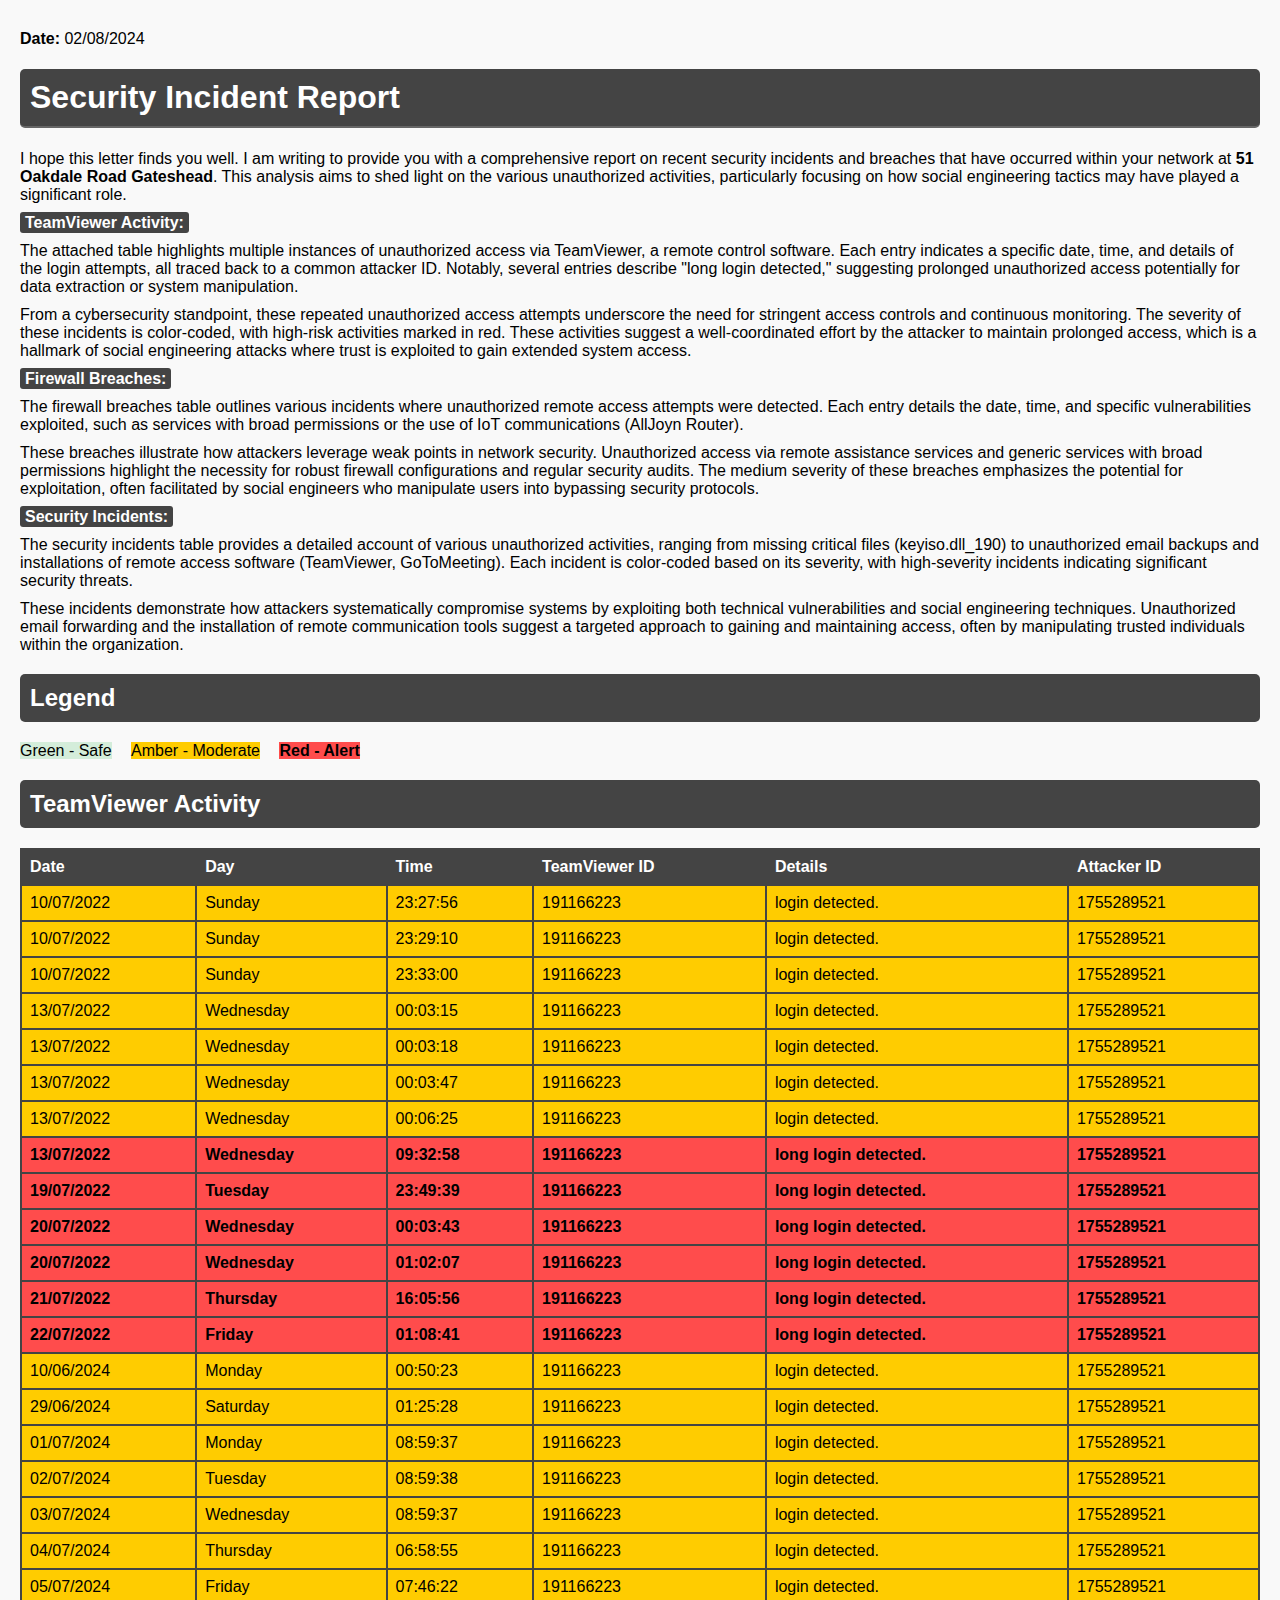
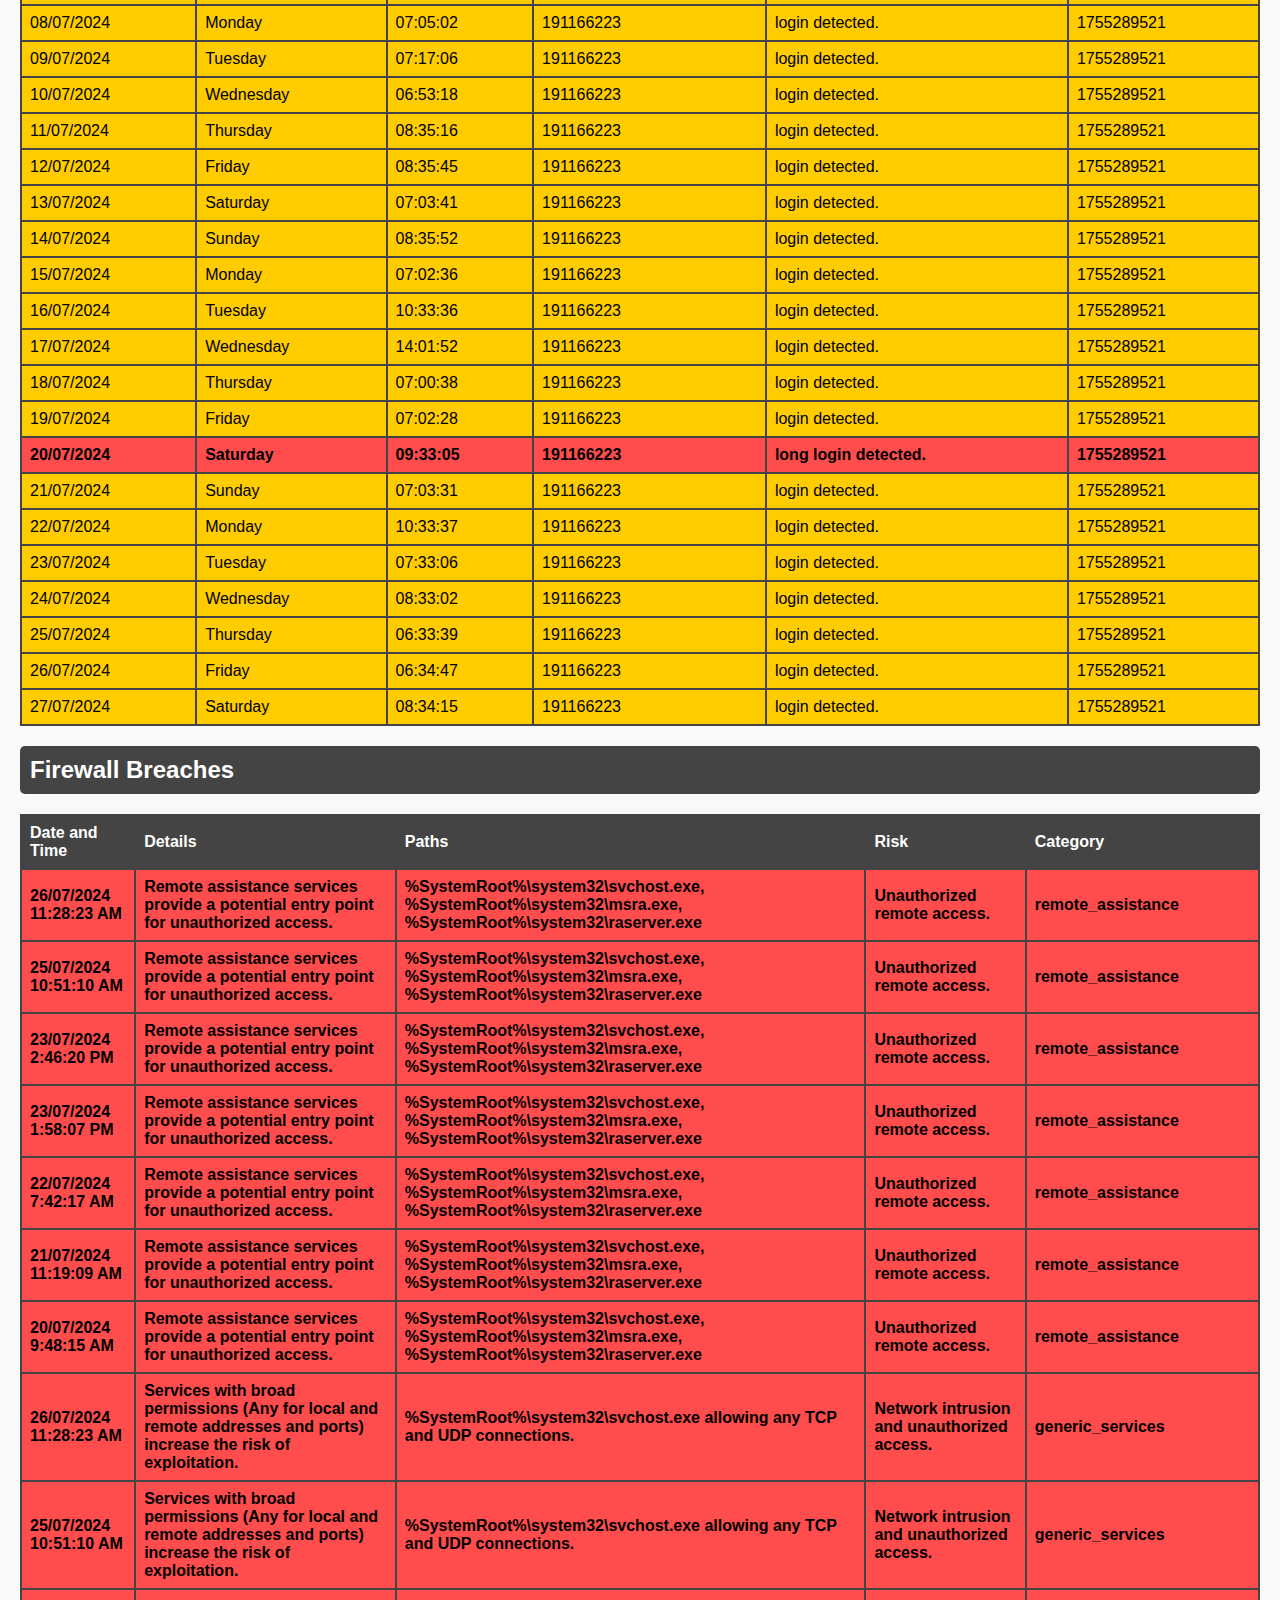
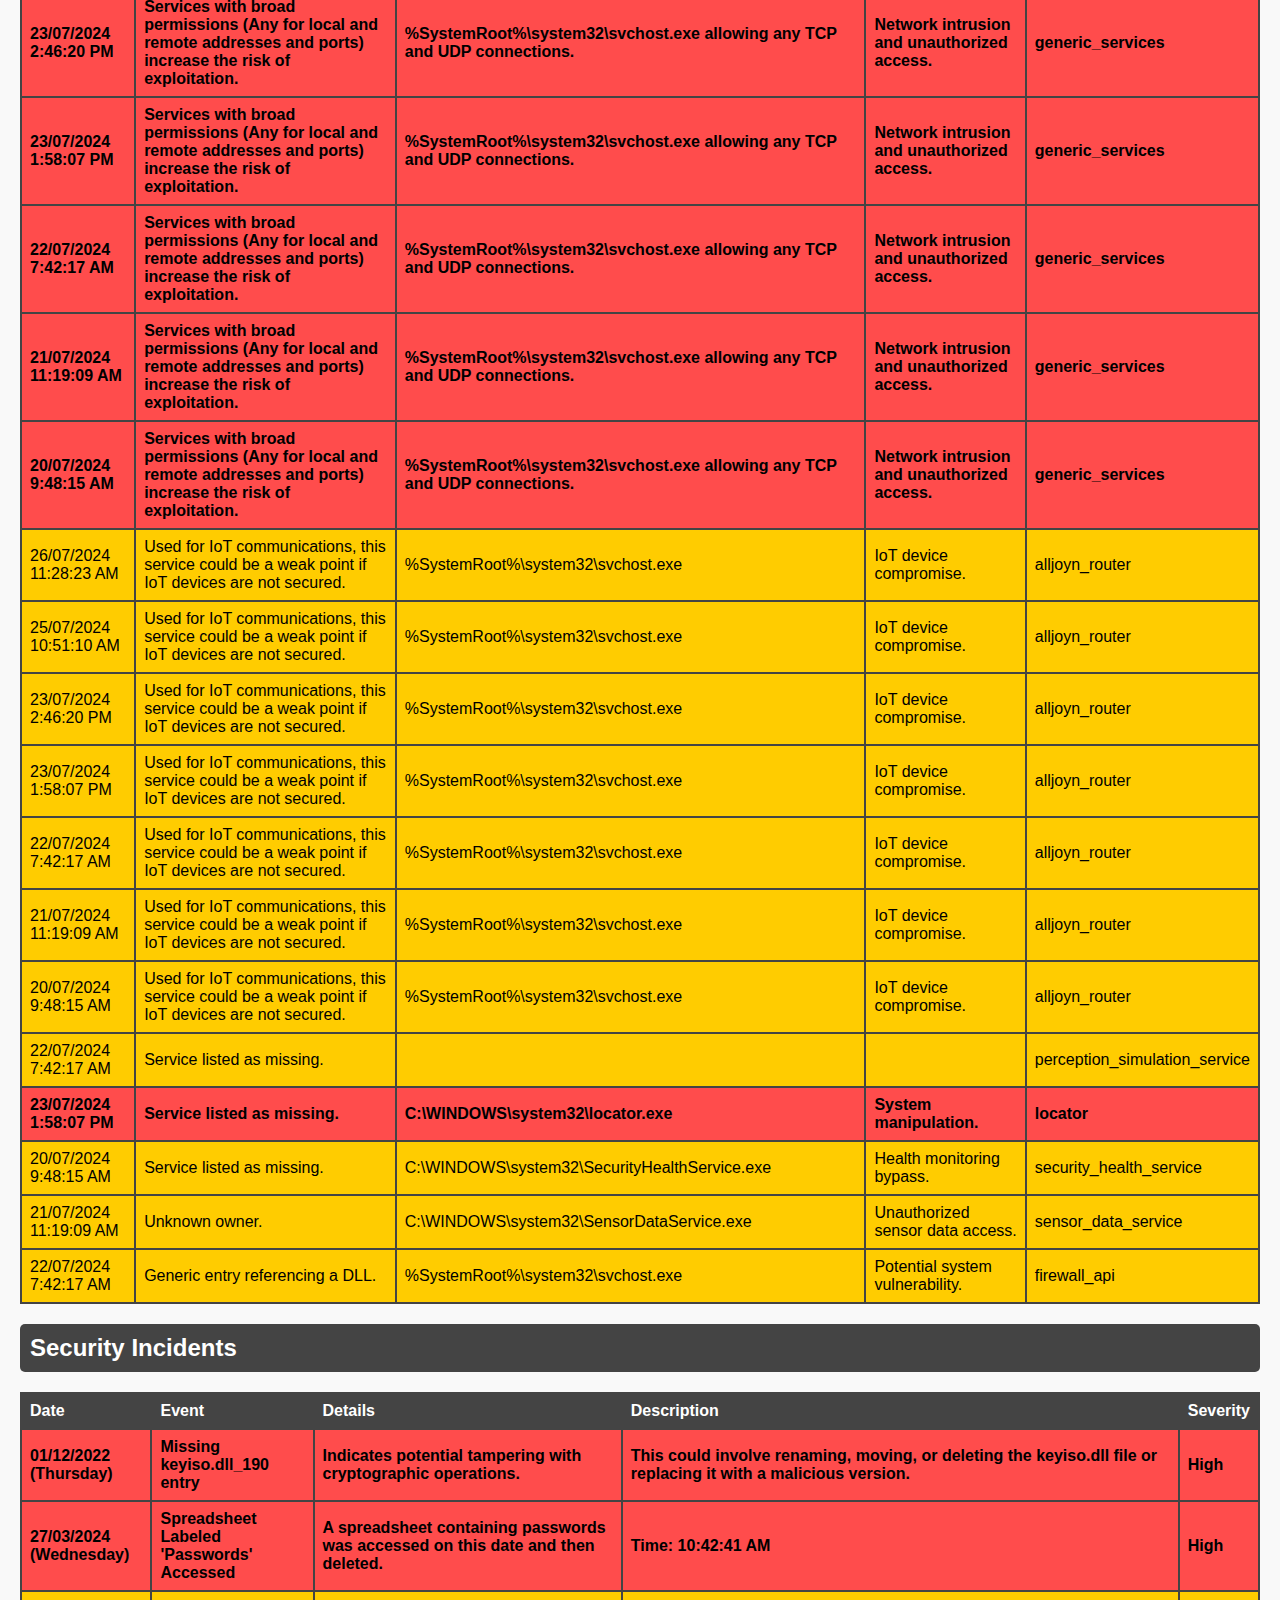
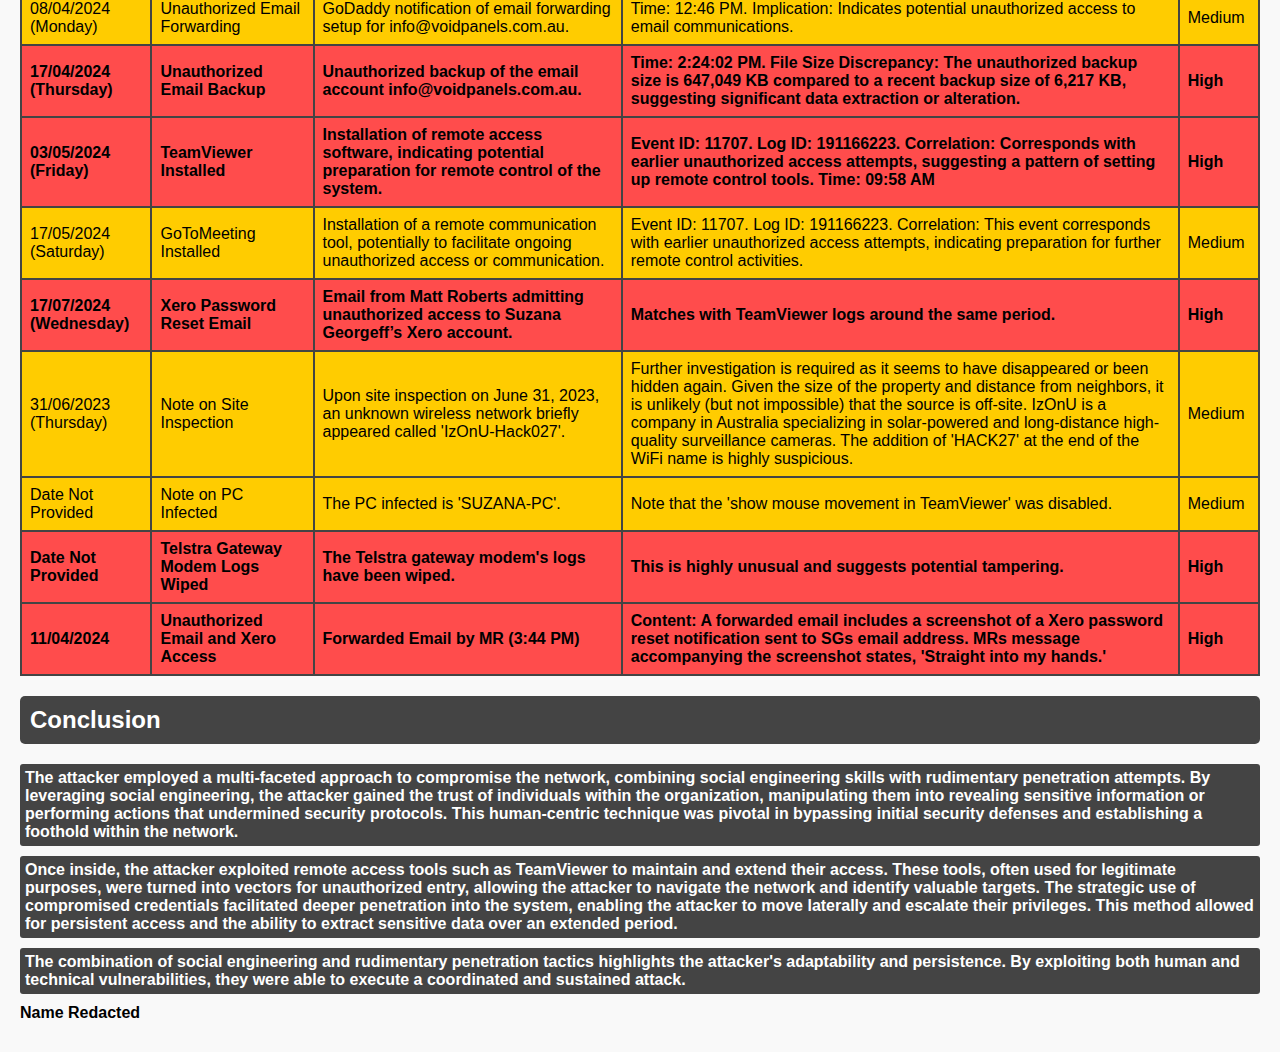
<file: static/index.html>
<!DOCTYPE html>
<html lang="en">
<head>
    <meta charset="UTF-8">
    <meta name="viewport" content="width=device-width, initial-scale=1.0">
    <title>Security Incident Report</title>
    <link rel="stylesheet" href="/static/styles.css">
</head>
<body>

<p><strong>Date:</strong> 02/08/2024</p>

<h1>Security Incident Report</h1>

<p>
    I hope this letter finds you well. I am writing to provide you with a comprehensive report on recent security incidents and breaches that have occurred within your network at <strong>51 Oakdale Road Gateshead</strong>. This analysis aims to shed light on the various unauthorized activities, particularly focusing on how social engineering tactics may have played a significant role.
</p>

<p><strong class="highlight">TeamViewer Activity:</strong></p>
<p>
    The attached table highlights multiple instances of unauthorized access via TeamViewer, a remote control software. Each entry indicates a specific date, time, and details of the login attempts, all traced back to a common attacker ID. Notably, several entries describe "long login detected," suggesting prolonged unauthorized access potentially for data extraction or system manipulation.
</p>
<p>
    From a cybersecurity standpoint, these repeated unauthorized access attempts underscore the need for stringent access controls and continuous monitoring. The severity of these incidents is color-coded, with high-risk activities marked in red. These activities suggest a well-coordinated effort by the attacker to maintain prolonged access, which is a hallmark of social engineering attacks where trust is exploited to gain extended system access.
</p>

<p><strong class="highlight">Firewall Breaches:</strong></p>
<p>
    The firewall breaches table outlines various incidents where unauthorized remote access attempts were detected. Each entry details the date, time, and specific vulnerabilities exploited, such as services with broad permissions or the use of IoT communications (AllJoyn Router).
</p>
<p>
    These breaches illustrate how attackers leverage weak points in network security. Unauthorized access via remote assistance services and generic services with broad permissions highlight the necessity for robust firewall configurations and regular security audits. The medium severity of these breaches emphasizes the potential for exploitation, often facilitated by social engineers who manipulate users into bypassing security protocols.
</p>

<p><strong class="highlight">Security Incidents:</strong></p>
<p>
    The security incidents table provides a detailed account of various unauthorized activities, ranging from missing critical files (keyiso.dll_190) to unauthorized email backups and installations of remote access software (TeamViewer, GoToMeeting). Each incident is color-coded based on its severity, with high-severity incidents indicating significant security threats.
</p>
<p>
    These incidents demonstrate how attackers systematically compromise systems by exploiting both technical vulnerabilities and social engineering techniques. Unauthorized email forwarding and the installation of remote communication tools suggest a targeted approach to gaining and maintaining access, often by manipulating trusted individuals within the organization.
</p>

<h2>Legend</h2>
<ul>
    <li><span class="severity-low">Green - Safe</span></li>
    <li><span class="severity-medium">Amber - Moderate</span></li>
    <li><span class="severity-high">Red - Alert</span></li>
</ul>

<h2>TeamViewer Activity</h2>
<table>
    <tr class="header">
        <th>Date</th>
        <th>Day</th>
        <th>Time</th>
        <th>TeamViewer ID</th>
        <th>Details</th>
        <th>Attacker ID</th>
    </tr>
    
    <tr>
        <td class="severity-medium">10/07/2022</td>
        <td class="severity-medium">Sunday</td>
        <td class="severity-medium">23:27:56</td>
        <td class="severity-medium">191166223</td>
        <td class="severity-medium">login detected.</td>
        <td class="severity-medium">1755289521</td>
    </tr>
    
    <tr>
        <td class="severity-medium">10/07/2022</td>
        <td class="severity-medium">Sunday</td>
        <td class="severity-medium">23:29:10</td>
        <td class="severity-medium">191166223</td>
        <td class="severity-medium">login detected.</td>
        <td class="severity-medium">1755289521</td>
    </tr>
    
    <tr>
        <td class="severity-medium">10/07/2022</td>
        <td class="severity-medium">Sunday</td>
        <td class="severity-medium">23:33:00</td>
        <td class="severity-medium">191166223</td>
        <td class="severity-medium">login detected.</td>
        <td class="severity-medium">1755289521</td>
    </tr>
    
    <tr>
        <td class="severity-medium">13/07/2022</td>
        <td class="severity-medium">Wednesday</td>
        <td class="severity-medium">00:03:15</td>
        <td class="severity-medium">191166223</td>
        <td class="severity-medium">login detected.</td>
        <td class="severity-medium">1755289521</td>
    </tr>
    
    <tr>
        <td class="severity-medium">13/07/2022</td>
        <td class="severity-medium">Wednesday</td>
        <td class="severity-medium">00:03:18</td>
        <td class="severity-medium">191166223</td>
        <td class="severity-medium">login detected.</td>
        <td class="severity-medium">1755289521</td>
    </tr>
    
    <tr>
        <td class="severity-medium">13/07/2022</td>
        <td class="severity-medium">Wednesday</td>
        <td class="severity-medium">00:03:47</td>
        <td class="severity-medium">191166223</td>
        <td class="severity-medium">login detected.</td>
        <td class="severity-medium">1755289521</td>
    </tr>
    
    <tr>
        <td class="severity-medium">13/07/2022</td>
        <td class="severity-medium">Wednesday</td>
        <td class="severity-medium">00:06:25</td>
        <td class="severity-medium">191166223</td>
        <td class="severity-medium">login detected.</td>
        <td class="severity-medium">1755289521</td>
    </tr>
    
    <tr>
        <td class="severity-high">13/07/2022</td>
        <td class="severity-high">Wednesday</td>
        <td class="severity-high">09:32:58</td>
        <td class="severity-high">191166223</td>
        <td class="severity-high">long login detected.</td>
        <td class="severity-high">1755289521</td>
    </tr>
    
    <tr>
        <td class="severity-high">19/07/2022</td>
        <td class="severity-high">Tuesday</td>
        <td class="severity-high">23:49:39</td>
        <td class="severity-high">191166223</td>
        <td class="severity-high">long login detected.</td>
        <td class="severity-high">1755289521</td>
    </tr>
    
    <tr>
        <td class="severity-high">20/07/2022</td>
        <td class="severity-high">Wednesday</td>
        <td class="severity-high">00:03:43</td>
        <td class="severity-high">191166223</td>
        <td class="severity-high">long login detected.</td>
        <td class="severity-high">1755289521</td>
    </tr>
    
    <tr>
        <td class="severity-high">20/07/2022</td>
        <td class="severity-high">Wednesday</td>
        <td class="severity-high">01:02:07</td>
        <td class="severity-high">191166223</td>
        <td class="severity-high">long login detected.</td>
        <td class="severity-high">1755289521</td>
    </tr>
    
    <tr>
        <td class="severity-high">21/07/2022</td>
        <td class="severity-high">Thursday</td>
        <td class="severity-high">16:05:56</td>
        <td class="severity-high">191166223</td>
        <td class="severity-high">long login detected.</td>
        <td class="severity-high">1755289521</td>
    </tr>
    
    <tr>
        <td class="severity-high">22/07/2022</td>
        <td class="severity-high">Friday</td>
        <td class="severity-high">01:08:41</td>
        <td class="severity-high">191166223</td>
        <td class="severity-high">long login detected.</td>
        <td class="severity-high">1755289521</td>
    </tr>
    
    <tr>
        <td class="severity-medium">10/06/2024</td>
        <td class="severity-medium">Monday</td>
        <td class="severity-medium">00:50:23</td>
        <td class="severity-medium">191166223</td>
        <td class="severity-medium">login detected.</td>
        <td class="severity-medium">1755289521</td>
    </tr>
    
    <tr>
        <td class="severity-medium">29/06/2024</td>
        <td class="severity-medium">Saturday</td>
        <td class="severity-medium">01:25:28</td>
        <td class="severity-medium">191166223</td>
        <td class="severity-medium">login detected.</td>
        <td class="severity-medium">1755289521</td>
    </tr>
    
    <tr>
        <td class="severity-medium">01/07/2024</td>
        <td class="severity-medium">Monday</td>
        <td class="severity-medium">08:59:37</td>
        <td class="severity-medium">191166223</td>
        <td class="severity-medium">login detected.</td>
        <td class="severity-medium">1755289521</td>
    </tr>
    
    <tr>
        <td class="severity-medium">02/07/2024</td>
        <td class="severity-medium">Tuesday</td>
        <td class="severity-medium">08:59:38</td>
        <td class="severity-medium">191166223</td>
        <td class="severity-medium">login detected.</td>
        <td class="severity-medium">1755289521</td>
    </tr>
    
    <tr>
        <td class="severity-medium">03/07/2024</td>
        <td class="severity-medium">Wednesday</td>
        <td class="severity-medium">08:59:37</td>
        <td class="severity-medium">191166223</td>
        <td class="severity-medium">login detected.</td>
        <td class="severity-medium">1755289521</td>
    </tr>
    
    <tr>
        <td class="severity-medium">04/07/2024</td>
        <td class="severity-medium">Thursday</td>
        <td class="severity-medium">06:58:55</td>
        <td class="severity-medium">191166223</td>
        <td class="severity-medium">login detected.</td>
        <td class="severity-medium">1755289521</td>
    </tr>
    
    <tr>
        <td class="severity-medium">05/07/2024</td>
        <td class="severity-medium">Friday</td>
        <td class="severity-medium">07:46:22</td>
        <td class="severity-medium">191166223</td>
        <td class="severity-medium">login detected.</td>
        <td class="severity-medium">1755289521</td>
    </tr>
    
    <tr>
        <td class="severity-medium">08/07/2024</td>
        <td class="severity-medium">Monday</td>
        <td class="severity-medium">07:05:02</td>
        <td class="severity-medium">191166223</td>
        <td class="severity-medium">login detected.</td>
        <td class="severity-medium">1755289521</td>
    </tr>
    
    <tr>
        <td class="severity-medium">09/07/2024</td>
        <td class="severity-medium">Tuesday</td>
        <td class="severity-medium">07:17:06</td>
        <td class="severity-medium">191166223</td>
        <td class="severity-medium">login detected.</td>
        <td class="severity-medium">1755289521</td>
    </tr>
    
    <tr>
        <td class="severity-medium">10/07/2024</td>
        <td class="severity-medium">Wednesday</td>
        <td class="severity-medium">06:53:18</td>
        <td class="severity-medium">191166223</td>
        <td class="severity-medium">login detected.</td>
        <td class="severity-medium">1755289521</td>
    </tr>
    
    <tr>
        <td class="severity-medium">11/07/2024</td>
        <td class="severity-medium">Thursday</td>
        <td class="severity-medium">08:35:16</td>
        <td class="severity-medium">191166223</td>
        <td class="severity-medium">login detected.</td>
        <td class="severity-medium">1755289521</td>
    </tr>
    
    <tr>
        <td class="severity-medium">12/07/2024</td>
        <td class="severity-medium">Friday</td>
        <td class="severity-medium">08:35:45</td>
        <td class="severity-medium">191166223</td>
        <td class="severity-medium">login detected.</td>
        <td class="severity-medium">1755289521</td>
    </tr>
    
    <tr>
        <td class="severity-medium">13/07/2024</td>
        <td class="severity-medium">Saturday</td>
        <td class="severity-medium">07:03:41</td>
        <td class="severity-medium">191166223</td>
        <td class="severity-medium">login detected.</td>
        <td class="severity-medium">1755289521</td>
    </tr>
    
    <tr>
        <td class="severity-medium">14/07/2024</td>
        <td class="severity-medium">Sunday</td>
        <td class="severity-medium">08:35:52</td>
        <td class="severity-medium">191166223</td>
        <td class="severity-medium">login detected.</td>
        <td class="severity-medium">1755289521</td>
    </tr>
    
    <tr>
        <td class="severity-medium">15/07/2024</td>
        <td class="severity-medium">Monday</td>
        <td class="severity-medium">07:02:36</td>
        <td class="severity-medium">191166223</td>
        <td class="severity-medium">login detected.</td>
        <td class="severity-medium">1755289521</td>
    </tr>
    
    <tr>
        <td class="severity-medium">16/07/2024</td>
        <td class="severity-medium">Tuesday</td>
        <td class="severity-medium">10:33:36</td>
        <td class="severity-medium">191166223</td>
        <td class="severity-medium">login detected.</td>
        <td class="severity-medium">1755289521</td>
    </tr>
    
    <tr>
        <td class="severity-medium">17/07/2024</td>
        <td class="severity-medium">Wednesday</td>
        <td class="severity-medium">14:01:52</td>
        <td class="severity-medium">191166223</td>
        <td class="severity-medium">login detected.</td>
        <td class="severity-medium">1755289521</td>
    </tr>
    
    <tr>
        <td class="severity-medium">18/07/2024</td>
        <td class="severity-medium">Thursday</td>
        <td class="severity-medium">07:00:38</td>
        <td class="severity-medium">191166223</td>
        <td class="severity-medium">login detected.</td>
        <td class="severity-medium">1755289521</td>
    </tr>
    
    <tr>
        <td class="severity-medium">19/07/2024</td>
        <td class="severity-medium">Friday</td>
        <td class="severity-medium">07:02:28</td>
        <td class="severity-medium">191166223</td>
        <td class="severity-medium">login detected.</td>
        <td class="severity-medium">1755289521</td>
    </tr>
    
    <tr>
        <td class="severity-high">20/07/2024</td>
        <td class="severity-high">Saturday</td>
        <td class="severity-high">09:33:05</td>
        <td class="severity-high">191166223</td>
        <td class="severity-high">long login detected.</td>
        <td class="severity-high">1755289521</td>
    </tr>
    
    <tr>
        <td class="severity-medium">21/07/2024</td>
        <td class="severity-medium">Sunday</td>
        <td class="severity-medium">07:03:31</td>
        <td class="severity-medium">191166223</td>
        <td class="severity-medium">login detected.</td>
        <td class="severity-medium">1755289521</td>
    </tr>
    
    <tr>
        <td class="severity-medium">22/07/2024</td>
        <td class="severity-medium">Monday</td>
        <td class="severity-medium">10:33:37</td>
        <td class="severity-medium">191166223</td>
        <td class="severity-medium">login detected.</td>
        <td class="severity-medium">1755289521</td>
    </tr>
    
    <tr>
        <td class="severity-medium">23/07/2024</td>
        <td class="severity-medium">Tuesday</td>
        <td class="severity-medium">07:33:06</td>
        <td class="severity-medium">191166223</td>
        <td class="severity-medium">login detected.</td>
        <td class="severity-medium">1755289521</td>
    </tr>
    
    <tr>
        <td class="severity-medium">24/07/2024</td>
        <td class="severity-medium">Wednesday</td>
        <td class="severity-medium">08:33:02</td>
        <td class="severity-medium">191166223</td>
        <td class="severity-medium">login detected.</td>
        <td class="severity-medium">1755289521</td>
    </tr>
    
    <tr>
        <td class="severity-medium">25/07/2024</td>
        <td class="severity-medium">Thursday</td>
        <td class="severity-medium">06:33:39</td>
        <td class="severity-medium">191166223</td>
        <td class="severity-medium">login detected.</td>
        <td class="severity-medium">1755289521</td>
    </tr>
    
    <tr>
        <td class="severity-medium">26/07/2024</td>
        <td class="severity-medium">Friday</td>
        <td class="severity-medium">06:34:47</td>
        <td class="severity-medium">191166223</td>
        <td class="severity-medium">login detected.</td>
        <td class="severity-medium">1755289521</td>
    </tr>
    
    <tr>
        <td class="severity-medium">27/07/2024</td>
        <td class="severity-medium">Saturday</td>
        <td class="severity-medium">08:34:15</td>
        <td class="severity-medium">191166223</td>
        <td class="severity-medium">login detected.</td>
        <td class="severity-medium">1755289521</td>
    </tr>
    
</table>

<h2>Firewall Breaches</h2>
<table>
    <tr class="header">
        <th>Date and Time</th>
        <th>Details</th>
        <th>Paths</th>
        <th>Risk</th>
        <th>Category</th>
    </tr>
    
    <tr>
        <td class="severity-high">26/07/2024 11:28:23 AM</td>
        <td class="severity-high">Remote assistance services provide a potential entry point for unauthorized access.</td>
        <td class="severity-high">%SystemRoot%\system32\svchost.exe, %SystemRoot%\system32\msra.exe, %SystemRoot%\system32\raserver.exe</td>
        <td class="severity-high">Unauthorized remote access.</td>
        <td class="severity-high">remote_assistance</td>
    </tr>
    
    <tr>
        <td class="severity-high">25/07/2024 10:51:10 AM</td>
        <td class="severity-high">Remote assistance services provide a potential entry point for unauthorized access.</td>
        <td class="severity-high">%SystemRoot%\system32\svchost.exe, %SystemRoot%\system32\msra.exe, %SystemRoot%\system32\raserver.exe</td>
        <td class="severity-high">Unauthorized remote access.</td>
        <td class="severity-high">remote_assistance</td>
    </tr>
    
    <tr>
        <td class="severity-high">23/07/2024 2:46:20 PM</td>
        <td class="severity-high">Remote assistance services provide a potential entry point for unauthorized access.</td>
        <td class="severity-high">%SystemRoot%\system32\svchost.exe, %SystemRoot%\system32\msra.exe, %SystemRoot%\system32\raserver.exe</td>
        <td class="severity-high">Unauthorized remote access.</td>
        <td class="severity-high">remote_assistance</td>
    </tr>
    
    <tr>
        <td class="severity-high">23/07/2024 1:58:07 PM</td>
        <td class="severity-high">Remote assistance services provide a potential entry point for unauthorized access.</td>
        <td class="severity-high">%SystemRoot%\system32\svchost.exe, %SystemRoot%\system32\msra.exe, %SystemRoot%\system32\raserver.exe</td>
        <td class="severity-high">Unauthorized remote access.</td>
        <td class="severity-high">remote_assistance</td>
    </tr>
    
    <tr>
        <td class="severity-high">22/07/2024 7:42:17 AM</td>
        <td class="severity-high">Remote assistance services provide a potential entry point for unauthorized access.</td>
        <td class="severity-high">%SystemRoot%\system32\svchost.exe, %SystemRoot%\system32\msra.exe, %SystemRoot%\system32\raserver.exe</td>
        <td class="severity-high">Unauthorized remote access.</td>
        <td class="severity-high">remote_assistance</td>
    </tr>
    
    <tr>
        <td class="severity-high">21/07/2024 11:19:09 AM</td>
        <td class="severity-high">Remote assistance services provide a potential entry point for unauthorized access.</td>
        <td class="severity-high">%SystemRoot%\system32\svchost.exe, %SystemRoot%\system32\msra.exe, %SystemRoot%\system32\raserver.exe</td>
        <td class="severity-high">Unauthorized remote access.</td>
        <td class="severity-high">remote_assistance</td>
    </tr>
    
    <tr>
        <td class="severity-high">20/07/2024 9:48:15 AM</td>
        <td class="severity-high">Remote assistance services provide a potential entry point for unauthorized access.</td>
        <td class="severity-high">%SystemRoot%\system32\svchost.exe, %SystemRoot%\system32\msra.exe, %SystemRoot%\system32\raserver.exe</td>
        <td class="severity-high">Unauthorized remote access.</td>
        <td class="severity-high">remote_assistance</td>
    </tr>
    
    <tr>
        <td class="severity-high">26/07/2024 11:28:23 AM</td>
        <td class="severity-high">Services with broad permissions (Any for local and remote addresses and ports) increase the risk of exploitation.</td>
        <td class="severity-high">%SystemRoot%\system32\svchost.exe allowing any TCP and UDP connections.</td>
        <td class="severity-high">Network intrusion and unauthorized access.</td>
        <td class="severity-high">generic_services</td>
    </tr>
    
    <tr>
        <td class="severity-high">25/07/2024 10:51:10 AM</td>
        <td class="severity-high">Services with broad permissions (Any for local and remote addresses and ports) increase the risk of exploitation.</td>
        <td class="severity-high">%SystemRoot%\system32\svchost.exe allowing any TCP and UDP connections.</td>
        <td class="severity-high">Network intrusion and unauthorized access.</td>
        <td class="severity-high">generic_services</td>
    </tr>
    
    <tr>
        <td class="severity-high">23/07/2024 2:46:20 PM</td>
        <td class="severity-high">Services with broad permissions (Any for local and remote addresses and ports) increase the risk of exploitation.</td>
        <td class="severity-high">%SystemRoot%\system32\svchost.exe allowing any TCP and UDP connections.</td>
        <td class="severity-high">Network intrusion and unauthorized access.</td>
        <td class="severity-high">generic_services</td>
    </tr>
    
    <tr>
        <td class="severity-high">23/07/2024 1:58:07 PM</td>
        <td class="severity-high">Services with broad permissions (Any for local and remote addresses and ports) increase the risk of exploitation.</td>
        <td class="severity-high">%SystemRoot%\system32\svchost.exe allowing any TCP and UDP connections.</td>
        <td class="severity-high">Network intrusion and unauthorized access.</td>
        <td class="severity-high">generic_services</td>
    </tr>
    
    <tr>
        <td class="severity-high">22/07/2024 7:42:17 AM</td>
        <td class="severity-high">Services with broad permissions (Any for local and remote addresses and ports) increase the risk of exploitation.</td>
        <td class="severity-high">%SystemRoot%\system32\svchost.exe allowing any TCP and UDP connections.</td>
        <td class="severity-high">Network intrusion and unauthorized access.</td>
        <td class="severity-high">generic_services</td>
    </tr>
    
    <tr>
        <td class="severity-high">21/07/2024 11:19:09 AM</td>
        <td class="severity-high">Services with broad permissions (Any for local and remote addresses and ports) increase the risk of exploitation.</td>
        <td class="severity-high">%SystemRoot%\system32\svchost.exe allowing any TCP and UDP connections.</td>
        <td class="severity-high">Network intrusion and unauthorized access.</td>
        <td class="severity-high">generic_services</td>
    </tr>
    
    <tr>
        <td class="severity-high">20/07/2024 9:48:15 AM</td>
        <td class="severity-high">Services with broad permissions (Any for local and remote addresses and ports) increase the risk of exploitation.</td>
        <td class="severity-high">%SystemRoot%\system32\svchost.exe allowing any TCP and UDP connections.</td>
        <td class="severity-high">Network intrusion and unauthorized access.</td>
        <td class="severity-high">generic_services</td>
    </tr>
    
    <tr>
        <td class="severity-medium">26/07/2024 11:28:23 AM</td>
        <td class="severity-medium">Used for IoT communications, this service could be a weak point if IoT devices are not secured.</td>
        <td class="severity-medium">%SystemRoot%\system32\svchost.exe</td>
        <td class="severity-medium">IoT device compromise.</td>
        <td class="severity-medium">alljoyn_router</td>
    </tr>
    
    <tr>
        <td class="severity-medium">25/07/2024 10:51:10 AM</td>
        <td class="severity-medium">Used for IoT communications, this service could be a weak point if IoT devices are not secured.</td>
        <td class="severity-medium">%SystemRoot%\system32\svchost.exe</td>
        <td class="severity-medium">IoT device compromise.</td>
        <td class="severity-medium">alljoyn_router</td>
    </tr>
    
    <tr>
        <td class="severity-medium">23/07/2024 2:46:20 PM</td>
        <td class="severity-medium">Used for IoT communications, this service could be a weak point if IoT devices are not secured.</td>
        <td class="severity-medium">%SystemRoot%\system32\svchost.exe</td>
        <td class="severity-medium">IoT device compromise.</td>
        <td class="severity-medium">alljoyn_router</td>
    </tr>
    
    <tr>
        <td class="severity-medium">23/07/2024 1:58:07 PM</td>
        <td class="severity-medium">Used for IoT communications, this service could be a weak point if IoT devices are not secured.</td>
        <td class="severity-medium">%SystemRoot%\system32\svchost.exe</td>
        <td class="severity-medium">IoT device compromise.</td>
        <td class="severity-medium">alljoyn_router</td>
    </tr>
    
    <tr>
        <td class="severity-medium">22/07/2024 7:42:17 AM</td>
        <td class="severity-medium">Used for IoT communications, this service could be a weak point if IoT devices are not secured.</td>
        <td class="severity-medium">%SystemRoot%\system32\svchost.exe</td>
        <td class="severity-medium">IoT device compromise.</td>
        <td class="severity-medium">alljoyn_router</td>
    </tr>
    
    <tr>
        <td class="severity-medium">21/07/2024 11:19:09 AM</td>
        <td class="severity-medium">Used for IoT communications, this service could be a weak point if IoT devices are not secured.</td>
        <td class="severity-medium">%SystemRoot%\system32\svchost.exe</td>
        <td class="severity-medium">IoT device compromise.</td>
        <td class="severity-medium">alljoyn_router</td>
    </tr>
    
    <tr>
        <td class="severity-medium">20/07/2024 9:48:15 AM</td>
        <td class="severity-medium">Used for IoT communications, this service could be a weak point if IoT devices are not secured.</td>
        <td class="severity-medium">%SystemRoot%\system32\svchost.exe</td>
        <td class="severity-medium">IoT device compromise.</td>
        <td class="severity-medium">alljoyn_router</td>
    </tr>
    
    <tr>
        <td class="severity-medium">22/07/2024 7:42:17 AM</td>
        <td class="severity-medium">Service listed as missing.</td>
        <td class="severity-medium"></td>
        <td class="severity-medium"></td>
        <td class="severity-medium">perception_simulation_service</td>
    </tr>
    
    <tr>
        <td class="severity-high">23/07/2024 1:58:07 PM</td>
        <td class="severity-high">Service listed as missing.</td>
        <td class="severity-high">C:\WINDOWS\system32\locator.exe</td>
        <td class="severity-high">System manipulation.</td>
        <td class="severity-high">locator</td>
    </tr>
    
    <tr>
        <td class="severity-medium">20/07/2024 9:48:15 AM</td>
        <td class="severity-medium">Service listed as missing.</td>
        <td class="severity-medium">C:\WINDOWS\system32\SecurityHealthService.exe</td>
        <td class="severity-medium">Health monitoring bypass.</td>
        <td class="severity-medium">security_health_service</td>
    </tr>
    
    <tr>
        <td class="severity-medium">21/07/2024 11:19:09 AM</td>
        <td class="severity-medium">Unknown owner.</td>
        <td class="severity-medium">C:\WINDOWS\system32\SensorDataService.exe</td>
        <td class="severity-medium">Unauthorized sensor data access.</td>
        <td class="severity-medium">sensor_data_service</td>
    </tr>
    
    <tr>
        <td class="severity-medium">22/07/2024 7:42:17 AM</td>
        <td class="severity-medium">Generic entry referencing a DLL.</td>
        <td class="severity-medium">%SystemRoot%\system32\svchost.exe</td>
        <td class="severity-medium">Potential system vulnerability.</td>
        <td class="severity-medium">firewall_api</td>
    </tr>
    
</table>

<h2>Security Incidents</h2>
<table>
    <tr class="header">
        <th>Date</th>
        <th>Event</th>
        <th>Details</th>
        <th>Description</th>
        <th>Severity</th>
    </tr>
    
    <tr>
        <td class="severity-high">01/12/2022 (Thursday)</td>
        <td class="severity-high">Missing keyiso.dll_190 entry</td>
        <td class="severity-high">Indicates potential tampering with cryptographic operations.</td>
        <td class="severity-high">This could involve renaming, moving, or deleting the keyiso.dll file or replacing it with a malicious version.</td>
        <td class="severity-high">High</td>
    </tr>
    
    <tr>
        <td class="severity-high">27/03/2024 (Wednesday)</td>
        <td class="severity-high">Spreadsheet Labeled &#39;Passwords&#39; Accessed</td>
        <td class="severity-high">A spreadsheet containing passwords was accessed on this date and then deleted.</td>
        <td class="severity-high">Time: 10:42:41 AM</td>
        <td class="severity-high">High</td>
    </tr>
    
    <tr>
        <td class="severity-medium">08/04/2024 (Monday)</td>
        <td class="severity-medium">Unauthorized Email Forwarding</td>
        <td class="severity-medium">GoDaddy notification of email forwarding setup for info@voidpanels.com.au.</td>
        <td class="severity-medium">Time: 12:46 PM. Implication: Indicates potential unauthorized access to email communications.</td>
        <td class="severity-medium">Medium</td>
    </tr>
    
    <tr>
        <td class="severity-high">17/04/2024 (Thursday)</td>
        <td class="severity-high">Unauthorized Email Backup</td>
        <td class="severity-high">Unauthorized backup of the email account info@voidpanels.com.au.</td>
        <td class="severity-high">Time: 2:24:02 PM. File Size Discrepancy: The unauthorized backup size is 647,049 KB compared to a recent backup size of 6,217 KB, suggesting significant data extraction or alteration.</td>
        <td class="severity-high">High</td>
    </tr>
    
    <tr>
        <td class="severity-high">03/05/2024 (Friday)</td>
        <td class="severity-high">TeamViewer Installed</td>
        <td class="severity-high">Installation of remote access software, indicating potential preparation for remote control of the system.</td>
        <td class="severity-high">Event ID: 11707. Log ID: 191166223. Correlation: Corresponds with earlier unauthorized access attempts, suggesting a pattern of setting up remote control tools. Time: 09:58 AM</td>
        <td class="severity-high">High</td>
    </tr>
    
    <tr>
        <td class="severity-medium">17/05/2024 (Saturday)</td>
        <td class="severity-medium">GoToMeeting Installed</td>
        <td class="severity-medium">Installation of a remote communication tool, potentially to facilitate ongoing unauthorized access or communication.</td>
        <td class="severity-medium">Event ID: 11707. Log ID: 191166223. Correlation: This event corresponds with earlier unauthorized access attempts, indicating preparation for further remote control activities.</td>
        <td class="severity-medium">Medium</td>
    </tr>
    
    <tr>
        <td class="severity-high">17/07/2024 (Wednesday)</td>
        <td class="severity-high">Xero Password Reset Email</td>
        <td class="severity-high">Email from Matt Roberts admitting unauthorized access to Suzana Georgeff’s Xero account.</td>
        <td class="severity-high">Matches with TeamViewer logs around the same period.</td>
        <td class="severity-high">High</td>
    </tr>
    
    <tr>
        <td class="severity-medium">31/06/2023 (Thursday)</td>
        <td class="severity-medium">Note on Site Inspection</td>
        <td class="severity-medium">Upon site inspection on June 31, 2023, an unknown wireless network briefly appeared called &#39;IzOnU-Hack027&#39;.</td>
        <td class="severity-medium">Further investigation is required as it seems to have disappeared or been hidden again. Given the size of the property and distance from neighbors, it is unlikely (but not impossible) that the source is off-site. IzOnU is a company in Australia specializing in solar-powered and long-distance high-quality surveillance cameras. The addition of &#39;HACK27&#39; at the end of the WiFi name is highly suspicious.</td>
        <td class="severity-medium">Medium</td>
    </tr>
    
    <tr>
        <td class="severity-medium">Date Not Provided</td>
        <td class="severity-medium">Note on PC Infected</td>
        <td class="severity-medium">The PC infected is &#39;SUZANA-PC&#39;.</td>
        <td class="severity-medium">Note that the &#39;show mouse movement in TeamViewer&#39; was disabled.</td>
        <td class="severity-medium">Medium</td>
    </tr>
    
    <tr>
        <td class="severity-high">Date Not Provided</td>
        <td class="severity-high">Telstra Gateway Modem Logs Wiped</td>
        <td class="severity-high">The Telstra gateway modem&#39;s logs have been wiped.</td>
        <td class="severity-high">This is highly unusual and suggests potential tampering.</td>
        <td class="severity-high">High</td>
    </tr>
    
    <tr>
        <td class="severity-high">11/04/2024</td>
        <td class="severity-high">Unauthorized Email and Xero Access</td>
        <td class="severity-high">Forwarded Email by MR (3:44 PM)</td>
        <td class="severity-high">Content: A forwarded email includes a screenshot of a Xero password reset notification sent to SGs email address. MRs message accompanying the screenshot states, &#39;Straight into my hands.&#39;</td>
        <td class="severity-high">High</td>
    </tr>
    
</table>

<h2>Conclusion</h2>
<p class="highlight">
    <strong>The attacker employed a multi-faceted approach to compromise the network, combining social engineering skills with rudimentary penetration attempts. By leveraging social engineering, the attacker gained the trust of individuals within the organization, manipulating them into revealing sensitive information or performing actions that undermined security protocols. This human-centric technique was pivotal in bypassing initial security defenses and establishing a foothold within the network.</strong>
</p>
<p class="highlight">
    <strong>Once inside, the attacker exploited remote access tools such as TeamViewer to maintain and extend their access. These tools, often used for legitimate purposes, were turned into vectors for unauthorized entry, allowing the attacker to navigate the network and identify valuable targets. The strategic use of compromised credentials facilitated deeper penetration into the system, enabling the attacker to move laterally and escalate their privileges. This method allowed for persistent access and the ability to extract sensitive data over an extended period.</strong>
</p>
<p class="highlight">
    <strong>The combination of social engineering and rudimentary penetration tactics highlights the attacker's adaptability and persistence. By exploiting both human and technical vulnerabilities, they were able to execute a coordinated and sustained attack.</strong>
</p>

<p><strong>Name Redacted</strong></p>

</body>
</html>
</file>
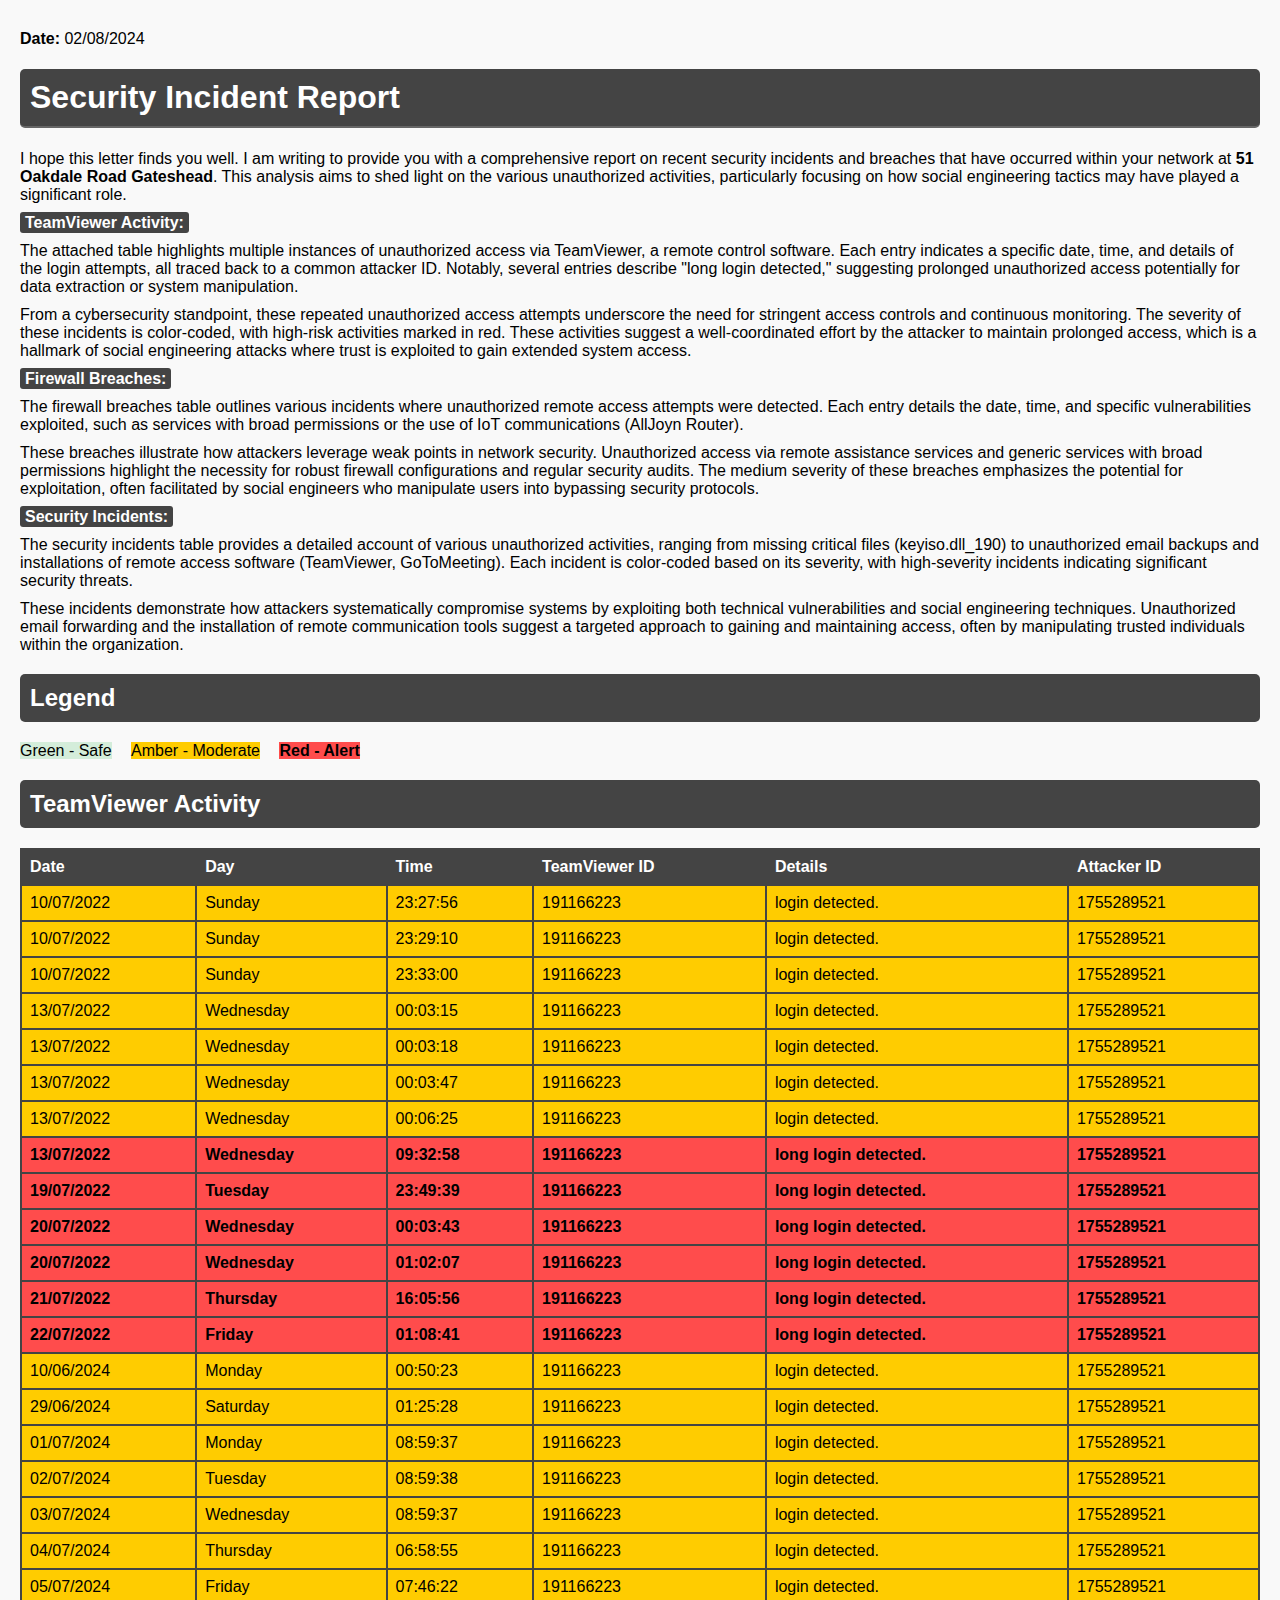
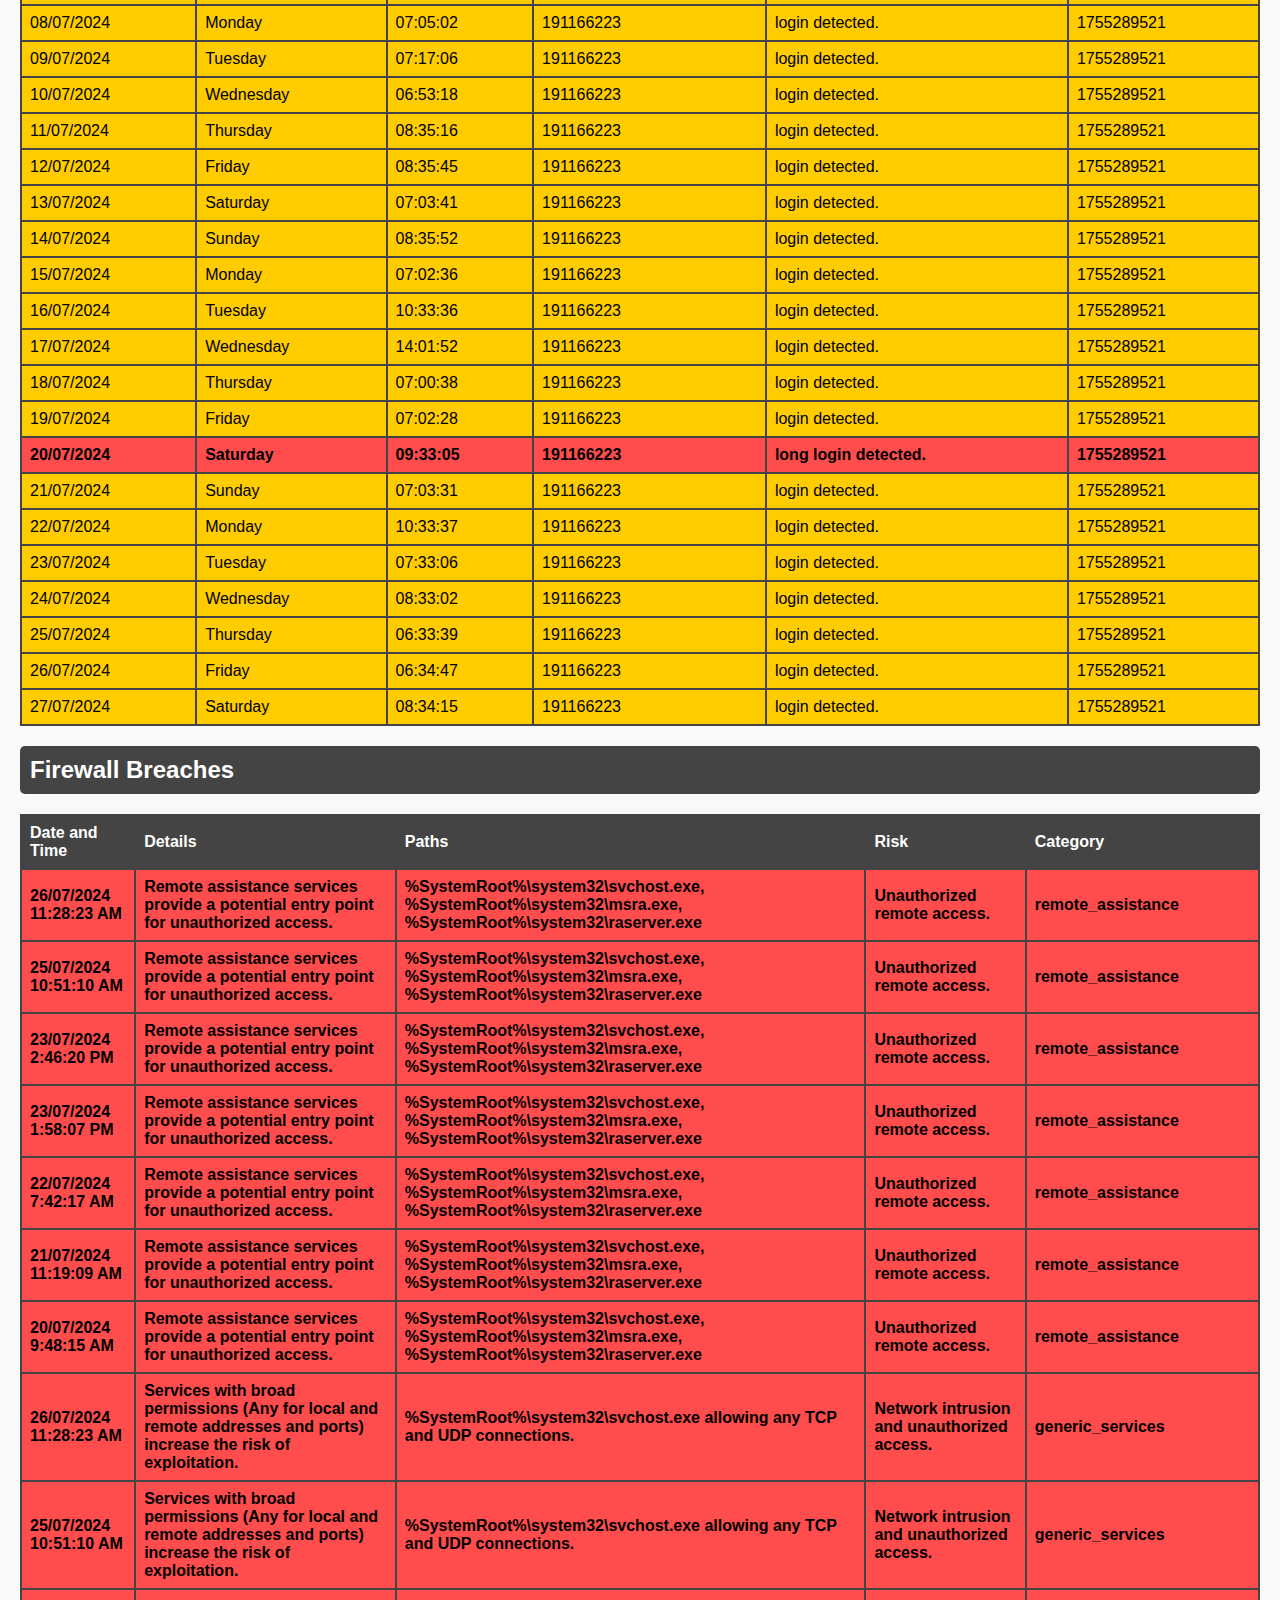
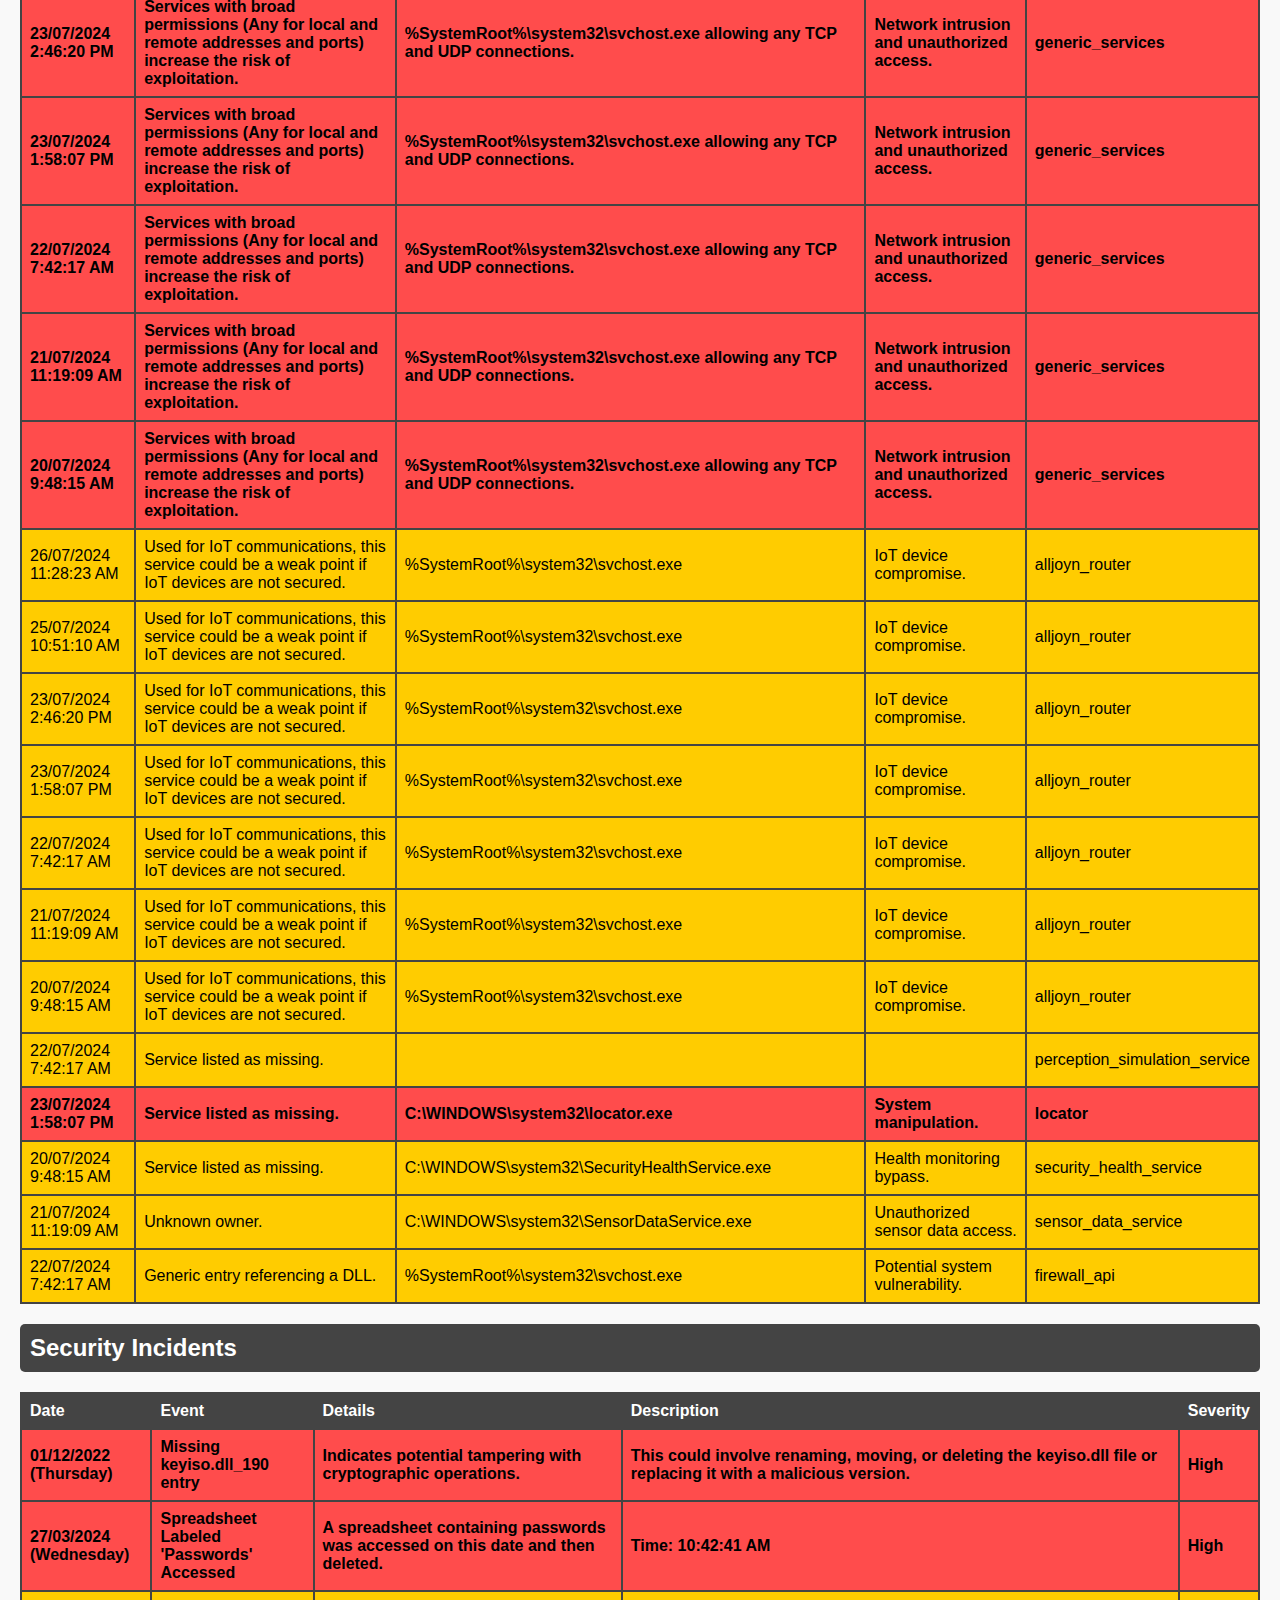
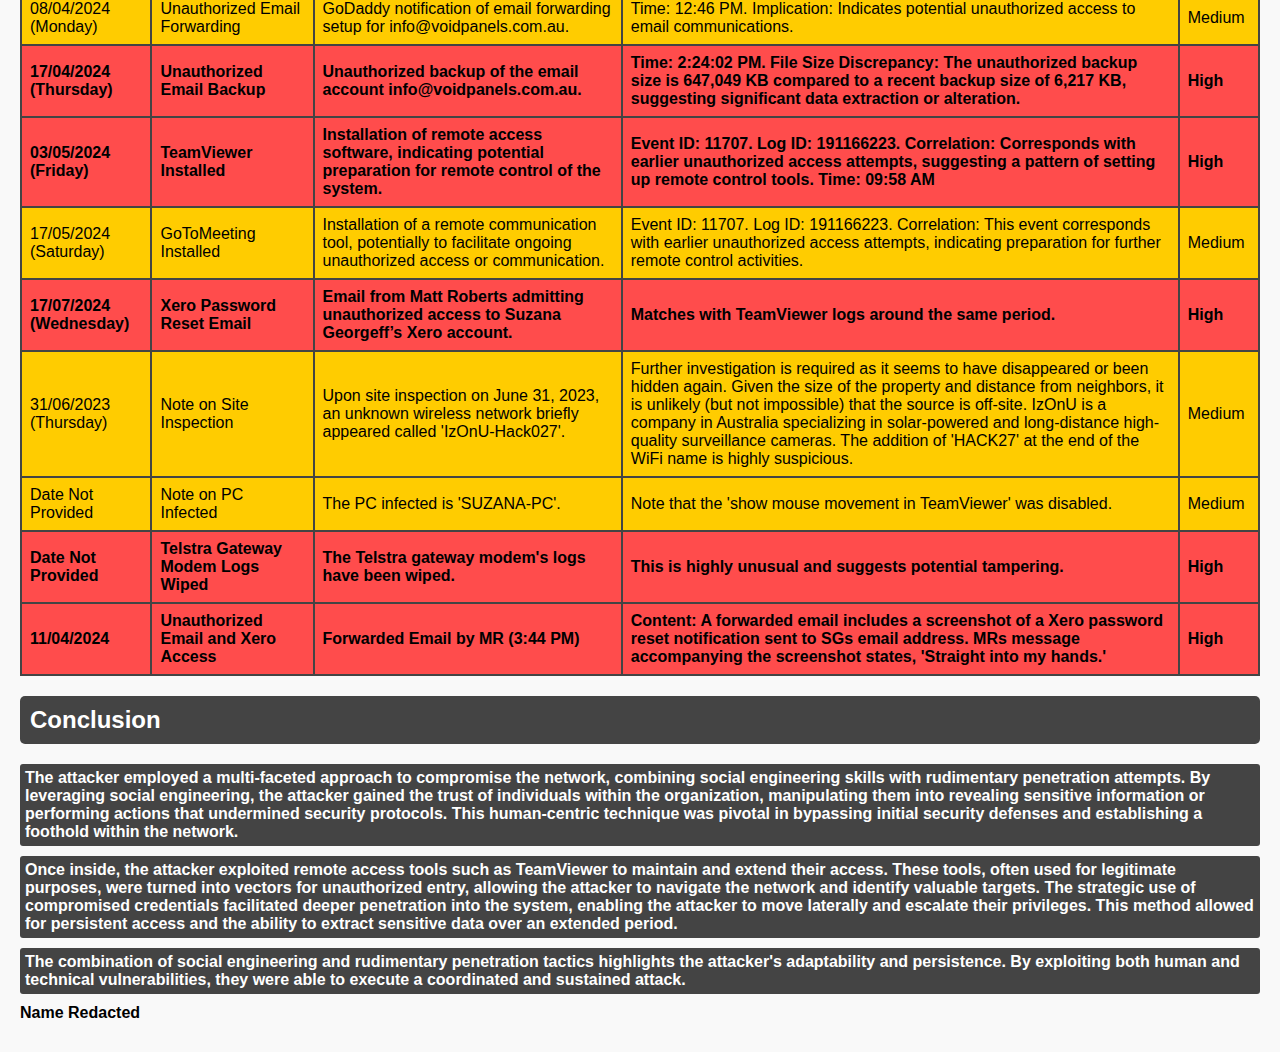
<file: sb.html>
<!DOCTYPE html>
<html lang="en">
<head>
    <meta charset="UTF-8">
    <meta name="viewport" content="width=device-width, initial-scale=1.0">
    <title>Security Incident Report</title>
    <link rel="stylesheet" href="static/styles.css"> <!-- Update this line -->
</head>
<body>

<p><strong>Date:</strong> 02/08/2024</p>

<h1>Security Incident Report</h1>

<p>
    I hope this letter finds you well. I am writing to provide you with a comprehensive report on recent security incidents and breaches that have occurred within your network at <strong>51 Oakdale Road Gateshead</strong>. This analysis aims to shed light on the various unauthorized activities, particularly focusing on how social engineering tactics may have played a significant role.
</p>

<p><strong class="highlight">TeamViewer Activity:</strong></p>
<p>
    The attached table highlights multiple instances of unauthorized access via TeamViewer, a remote control software. Each entry indicates a specific date, time, and details of the login attempts, all traced back to a common attacker ID. Notably, several entries describe "long login detected," suggesting prolonged unauthorized access potentially for data extraction or system manipulation.
</p>
<p>
    From a cybersecurity standpoint, these repeated unauthorized access attempts underscore the need for stringent access controls and continuous monitoring. The severity of these incidents is color-coded, with high-risk activities marked in red. These activities suggest a well-coordinated effort by the attacker to maintain prolonged access, which is a hallmark of social engineering attacks where trust is exploited to gain extended system access.
</p>

<p><strong class="highlight">Firewall Breaches:</strong></p>
<p>
    The firewall breaches table outlines various incidents where unauthorized remote access attempts were detected. Each entry details the date, time, and specific vulnerabilities exploited, such as services with broad permissions or the use of IoT communications (AllJoyn Router).
</p>
<p>
    These breaches illustrate how attackers leverage weak points in network security. Unauthorized access via remote assistance services and generic services with broad permissions highlight the necessity for robust firewall configurations and regular security audits. The medium severity of these breaches emphasizes the potential for exploitation, often facilitated by social engineers who manipulate users into bypassing security protocols.
</p>

<p><strong class="highlight">Security Incidents:</strong></p>
<p>
    The security incidents table provides a detailed account of various unauthorized activities, ranging from missing critical files (keyiso.dll_190) to unauthorized email backups and installations of remote access software (TeamViewer, GoToMeeting). Each incident is color-coded based on its severity, with high-severity incidents indicating significant security threats.
</p>
<p>
    These incidents demonstrate how attackers systematically compromise systems by exploiting both technical vulnerabilities and social engineering techniques. Unauthorized email forwarding and the installation of remote communication tools suggest a targeted approach to gaining and maintaining access, often by manipulating trusted individuals within the organization.
</p>

<h2>Legend</h2>
<ul>
    <li><span class="severity-low">Green - Safe</span></li>
    <li><span class="severity-medium">Amber - Moderate</span></li>
    <li><span class="severity-high">Red - Alert</span></li>
</ul>

<h2>TeamViewer Activity</h2>
<table>
    <tr class="header">
        <th>Date</th>
        <th>Day</th>
        <th>Time</th>
        <th>TeamViewer ID</th>
        <th>Details</th>
        <th>Attacker ID</th>
    </tr>
    
    <tr>
        <td class="severity-medium">10/07/2022</td>
        <td class="severity-medium">Sunday</td>
        <td class="severity-medium">23:27:56</td>
        <td class="severity-medium">191166223</td>
        <td class="severity-medium">login detected.</td>
        <td class="severity-medium">1755289521</td>
    </tr>
    
    <tr>
        <td class="severity-medium">10/07/2022</td>
        <td class="severity-medium">Sunday</td>
        <td class="severity-medium">23:29:10</td>
        <td class="severity-medium">191166223</td>
        <td class="severity-medium">login detected.</td>
        <td class="severity-medium">1755289521</td>
    </tr>
    
    <tr>
        <td class="severity-medium">10/07/2022</td>
        <td class="severity-medium">Sunday</td>
        <td class="severity-medium">23:33:00</td>
        <td class="severity-medium">191166223</td>
        <td class="severity-medium">login detected.</td>
        <td class="severity-medium">1755289521</td>
    </tr>
    
    <tr>
        <td class="severity-medium">13/07/2022</td>
        <td class="severity-medium">Wednesday</td>
        <td class="severity-medium">00:03:15</td>
        <td class="severity-medium">191166223</td>
        <td class="severity-medium">login detected.</td>
        <td class="severity-medium">1755289521</td>
    </tr>
    
    <tr>
        <td class="severity-medium">13/07/2022</td>
        <td class="severity-medium">Wednesday</td>
        <td class="severity-medium">00:03:18</td>
        <td class="severity-medium">191166223</td>
        <td class="severity-medium">login detected.</td>
        <td class="severity-medium">1755289521</td>
    </tr>
    
    <tr>
        <td class="severity-medium">13/07/2022</td>
        <td class="severity-medium">Wednesday</td>
        <td class="severity-medium">00:03:47</td>
        <td class="severity-medium">191166223</td>
        <td class="severity-medium">login detected.</td>
        <td class="severity-medium">1755289521</td>
    </tr>
    
    <tr>
        <td class="severity-medium">13/07/2022</td>
        <td class="severity-medium">Wednesday</td>
        <td class="severity-medium">00:06:25</td>
        <td class="severity-medium">191166223</td>
        <td class="severity-medium">login detected.</td>
        <td class="severity-medium">1755289521</td>
    </tr>
    
    <tr>
        <td class="severity-high">13/07/2022</td>
        <td class="severity-high">Wednesday</td>
        <td class="severity-high">09:32:58</td>
        <td class="severity-high">191166223</td>
        <td class="severity-high">long login detected.</td>
        <td class="severity-high">1755289521</td>
    </tr>
    
    <tr>
        <td class="severity-high">19/07/2022</td>
        <td class="severity-high">Tuesday</td>
        <td class="severity-high">23:49:39</td>
        <td class="severity-high">191166223</td>
        <td class="severity-high">long login detected.</td>
        <td class="severity-high">1755289521</td>
    </tr>
    
    <tr>
        <td class="severity-high">20/07/2022</td>
        <td class="severity-high">Wednesday</td>
        <td class="severity-high">00:03:43</td>
        <td class="severity-high">191166223</td>
        <td class="severity-high">long login detected.</td>
        <td class="severity-high">1755289521</td>
    </tr>
    
    <tr>
        <td class="severity-high">20/07/2022</td>
        <td class="severity-high">Wednesday</td>
        <td class="severity-high">01:02:07</td>
        <td class="severity-high">191166223</td>
        <td class="severity-high">long login detected.</td>
        <td class="severity-high">1755289521</td>
    </tr>
    
    <tr>
        <td class="severity-high">21/07/2022</td>
        <td class="severity-high">Thursday</td>
        <td class="severity-high">16:05:56</td>
        <td class="severity-high">191166223</td>
        <td class="severity-high">long login detected.</td>
        <td class="severity-high">1755289521</td>
    </tr>
    
    <tr>
        <td class="severity-high">22/07/2022</td>
        <td class="severity-high">Friday</td>
        <td class="severity-high">01:08:41</td>
        <td class="severity-high">191166223</td>
        <td class="severity-high">long login detected.</td>
        <td class="severity-high">1755289521</td>
    </tr>
    
    <tr>
        <td class="severity-medium">10/06/2024</td>
        <td class="severity-medium">Monday</td>
        <td class="severity-medium">00:50:23</td>
        <td class="severity-medium">191166223</td>
        <td class="severity-medium">login detected.</td>
        <td class="severity-medium">1755289521</td>
    </tr>
    
    <tr>
        <td class="severity-medium">29/06/2024</td>
        <td class="severity-medium">Saturday</td>
        <td class="severity-medium">01:25:28</td>
        <td class="severity-medium">191166223</td>
        <td class="severity-medium">login detected.</td>
        <td class="severity-medium">1755289521</td>
    </tr>
    
    <tr>
        <td class="severity-medium">01/07/2024</td>
        <td class="severity-medium">Monday</td>
        <td class="severity-medium">08:59:37</td>
        <td class="severity-medium">191166223</td>
        <td class="severity-medium">login detected.</td>
        <td class="severity-medium">1755289521</td>
    </tr>
    
    <tr>
        <td class="severity-medium">02/07/2024</td>
        <td class="severity-medium">Tuesday</td>
        <td class="severity-medium">08:59:38</td>
        <td class="severity-medium">191166223</td>
        <td class="severity-medium">login detected.</td>
        <td class="severity-medium">1755289521</td>
    </tr>
    
    <tr>
        <td class="severity-medium">03/07/2024</td>
        <td class="severity-medium">Wednesday</td>
        <td class="severity-medium">08:59:37</td>
        <td class="severity-medium">191166223</td>
        <td class="severity-medium">login detected.</td>
        <td class="severity-medium">1755289521</td>
    </tr>
    
    <tr>
        <td class="severity-medium">04/07/2024</td>
        <td class="severity-medium">Thursday</td>
        <td class="severity-medium">06:58:55</td>
        <td class="severity-medium">191166223</td>
        <td class="severity-medium">login detected.</td>
        <td class="severity-medium">1755289521</td>
    </tr>
    
    <tr>
        <td class="severity-medium">05/07/2024</td>
        <td class="severity-medium">Friday</td>
        <td class="severity-medium">07:46:22</td>
        <td class="severity-medium">191166223</td>
        <td class="severity-medium">login detected.</td>
        <td class="severity-medium">1755289521</td>
    </tr>
    
    <tr>
        <td class="severity-medium">08/07/2024</td>
        <td class="severity-medium">Monday</td>
        <td class="severity-medium">07:05:02</td>
        <td class="severity-medium">191166223</td>
        <td class="severity-medium">login detected.</td>
        <td class="severity-medium">1755289521</td>
    </tr>
    
    <tr>
        <td class="severity-medium">09/07/2024</td>
        <td class="severity-medium">Tuesday</td>
        <td class="severity-medium">07:17:06</td>
        <td class="severity-medium">191166223</td>
        <td class="severity-medium">login detected.</td>
        <td class="severity-medium">1755289521</td>
    </tr>
    
    <tr>
        <td class="severity-medium">10/07/2024</td>
        <td class="severity-medium">Wednesday</td>
        <td class="severity-medium">06:53:18</td>
        <td class="severity-medium">191166223</td>
        <td class="severity-medium">login detected.</td>
        <td class="severity-medium">1755289521</td>
    </tr>
    
    <tr>
        <td class="severity-medium">11/07/2024</td>
        <td class="severity-medium">Thursday</td>
        <td class="severity-medium">08:35:16</td>
        <td class="severity-medium">191166223</td>
        <td class="severity-medium">login detected.</td>
        <td class="severity-medium">1755289521</td>
    </tr>
    
    <tr>
        <td class="severity-medium">12/07/2024</td>
        <td class="severity-medium">Friday</td>
        <td class="severity-medium">08:35:45</td>
        <td class="severity-medium">191166223</td>
        <td class="severity-medium">login detected.</td>
        <td class="severity-medium">1755289521</td>
    </tr>
    
    <tr>
        <td class="severity-medium">13/07/2024</td>
        <td class="severity-medium">Saturday</td>
        <td class="severity-medium">07:03:41</td>
        <td class="severity-medium">191166223</td>
        <td class="severity-medium">login detected.</td>
        <td class="severity-medium">1755289521</td>
    </tr>
    
    <tr>
        <td class="severity-medium">14/07/2024</td>
        <td class="severity-medium">Sunday</td>
        <td class="severity-medium">08:35:52</td>
        <td class="severity-medium">191166223</td>
        <td class="severity-medium">login detected.</td>
        <td class="severity-medium">1755289521</td>
    </tr>
    
    <tr>
        <td class="severity-medium">15/07/2024</td>
        <td class="severity-medium">Monday</td>
        <td class="severity-medium">07:02:36</td>
        <td class="severity-medium">191166223</td>
        <td class="severity-medium">login detected.</td>
        <td class="severity-medium">1755289521</td>
    </tr>
    
    <tr>
        <td class="severity-medium">16/07/2024</td>
        <td class="severity-medium">Tuesday</td>
        <td class="severity-medium">10:33:36</td>
        <td class="severity-medium">191166223</td>
        <td class="severity-medium">login detected.</td>
        <td class="severity-medium">1755289521</td>
    </tr>
    
    <tr>
        <td class="severity-medium">17/07/2024</td>
        <td class="severity-medium">Wednesday</td>
        <td class="severity-medium">14:01:52</td>
        <td class="severity-medium">191166223</td>
        <td class="severity-medium">login detected.</td>
        <td class="severity-medium">1755289521</td>
    </tr>
    
    <tr>
        <td class="severity-medium">18/07/2024</td>
        <td class="severity-medium">Thursday</td>
        <td class="severity-medium">07:00:38</td>
        <td class="severity-medium">191166223</td>
        <td class="severity-medium">login detected.</td>
        <td class="severity-medium">1755289521</td>
    </tr>
    
    <tr>
        <td class="severity-medium">19/07/2024</td>
        <td class="severity-medium">Friday</td>
        <td class="severity-medium">07:02:28</td>
        <td class="severity-medium">191166223</td>
        <td class="severity-medium">login detected.</td>
        <td class="severity-medium">1755289521</td>
    </tr>
    
    <tr>
        <td class="severity-high">20/07/2024</td>
        <td class="severity-high">Saturday</td>
        <td class="severity-high">09:33:05</td>
        <td class="severity-high">191166223</td>
        <td class="severity-high">long login detected.</td>
        <td class="severity-high">1755289521</td>
    </tr>
    
    <tr>
        <td class="severity-medium">21/07/2024</td>
        <td class="severity-medium">Sunday</td>
        <td class="severity-medium">07:03:31</td>
        <td class="severity-medium">191166223</td>
        <td class="severity-medium">login detected.</td>
        <td class="severity-medium">1755289521</td>
    </tr>
    
    <tr>
        <td class="severity-medium">22/07/2024</td>
        <td class="severity-medium">Monday</td>
        <td class="severity-medium">10:33:37</td>
        <td class="severity-medium">191166223</td>
        <td class="severity-medium">login detected.</td>
        <td class="severity-medium">1755289521</td>
    </tr>
    
    <tr>
        <td class="severity-medium">23/07/2024</td>
        <td class="severity-medium">Tuesday</td>
        <td class="severity-medium">07:33:06</td>
        <td class="severity-medium">191166223</td>
        <td class="severity-medium">login detected.</td>
        <td class="severity-medium">1755289521</td>
    </tr>
    
    <tr>
        <td class="severity-medium">24/07/2024</td>
        <td class="severity-medium">Wednesday</td>
        <td class="severity-medium">08:33:02</td>
        <td class="severity-medium">191166223</td>
        <td class="severity-medium">login detected.</td>
        <td class="severity-medium">1755289521</td>
    </tr>
    
    <tr>
        <td class="severity-medium">25/07/2024</td>
        <td class="severity-medium">Thursday</td>
        <td class="severity-medium">06:33:39</td>
        <td class="severity-medium">191166223</td>
        <td class="severity-medium">login detected.</td>
        <td class="severity-medium">1755289521</td>
    </tr>
    
    <tr>
        <td class="severity-medium">26/07/2024</td>
        <td class="severity-medium">Friday</td>
        <td class="severity-medium">06:34:47</td>
        <td class="severity-medium">191166223</td>
        <td class="severity-medium">login detected.</td>
        <td class="severity-medium">1755289521</td>
    </tr>
    
    <tr>
        <td class="severity-medium">27/07/2024</td>
        <td class="severity-medium">Saturday</td>
        <td class="severity-medium">08:34:15</td>
        <td class="severity-medium">191166223</td>
        <td class="severity-medium">login detected.</td>
        <td class="severity-medium">1755289521</td>
    </tr>
    
</table>

<h2>Firewall Breaches</h2>
<table>
    <tr class="header">
        <th>Date and Time</th>
        <th>Details</th>
        <th>Paths</th>
        <th>Risk</th>
        <th>Category</th>
    </tr>
    
    <tr>
        <td class="severity-high">26/07/2024 11:28:23 AM</td>
        <td class="severity-high">Remote assistance services provide a potential entry point for unauthorized access.</td>
        <td class="severity-high">%SystemRoot%\system32\svchost.exe, %SystemRoot%\system32\msra.exe, %SystemRoot%\system32\raserver.exe</td>
        <td class="severity-high">Unauthorized remote access.</td>
        <td class="severity-high">remote_assistance</td>
    </tr>
    
    <tr>
        <td class="severity-high">25/07/2024 10:51:10 AM</td>
        <td class="severity-high">Remote assistance services provide a potential entry point for unauthorized access.</td>
        <td class="severity-high">%SystemRoot%\system32\svchost.exe, %SystemRoot%\system32\msra.exe, %SystemRoot%\system32\raserver.exe</td>
        <td class="severity-high">Unauthorized remote access.</td>
        <td class="severity-high">remote_assistance</td>
    </tr>
    
    <tr>
        <td class="severity-high">23/07/2024 2:46:20 PM</td>
        <td class="severity-high">Remote assistance services provide a potential entry point for unauthorized access.</td>
        <td class="severity-high">%SystemRoot%\system32\svchost.exe, %SystemRoot%\system32\msra.exe, %SystemRoot%\system32\raserver.exe</td>
        <td class="severity-high">Unauthorized remote access.</td>
        <td class="severity-high">remote_assistance</td>
    </tr>
    
    <tr>
        <td class="severity-high">23/07/2024 1:58:07 PM</td>
        <td class="severity-high">Remote assistance services provide a potential entry point for unauthorized access.</td>
        <td class="severity-high">%SystemRoot%\system32\svchost.exe, %SystemRoot%\system32\msra.exe, %SystemRoot%\system32\raserver.exe</td>
        <td class="severity-high">Unauthorized remote access.</td>
        <td class="severity-high">remote_assistance</td>
    </tr>
    
    <tr>
        <td class="severity-high">22/07/2024 7:42:17 AM</td>
        <td class="severity-high">Remote assistance services provide a potential entry point for unauthorized access.</td>
        <td class="severity-high">%SystemRoot%\system32\svchost.exe, %SystemRoot%\system32\msra.exe, %SystemRoot%\system32\raserver.exe</td>
        <td class="severity-high">Unauthorized remote access.</td>
        <td class="severity-high">remote_assistance</td>
    </tr>
    
    <tr>
        <td class="severity-high">21/07/2024 11:19:09 AM</td>
        <td class="severity-high">Remote assistance services provide a potential entry point for unauthorized access.</td>
        <td class="severity-high">%SystemRoot%\system32\svchost.exe, %SystemRoot%\system32\msra.exe, %SystemRoot%\system32\raserver.exe</td>
        <td class="severity-high">Unauthorized remote access.</td>
        <td class="severity-high">remote_assistance</td>
    </tr>
    
    <tr>
        <td class="severity-high">20/07/2024 9:48:15 AM</td>
        <td class="severity-high">Remote assistance services provide a potential entry point for unauthorized access.</td>
        <td class="severity-high">%SystemRoot%\system32\svchost.exe, %SystemRoot%\system32\msra.exe, %SystemRoot%\system32\raserver.exe</td>
        <td class="severity-high">Unauthorized remote access.</td>
        <td class="severity-high">remote_assistance</td>
    </tr>
    
    <tr>
        <td class="severity-high">26/07/2024 11:28:23 AM</td>
        <td class="severity-high">Services with broad permissions (Any for local and remote addresses and ports) increase the risk of exploitation.</td>
        <td class="severity-high">%SystemRoot%\system32\svchost.exe allowing any TCP and UDP connections.</td>
        <td class="severity-high">Network intrusion and unauthorized access.</td>
        <td class="severity-high">generic_services</td>
    </tr>
    
    <tr>
        <td class="severity-high">25/07/2024 10:51:10 AM</td>
        <td class="severity-high">Services with broad permissions (Any for local and remote addresses and ports) increase the risk of exploitation.</td>
        <td class="severity-high">%SystemRoot%\system32\svchost.exe allowing any TCP and UDP connections.</td>
        <td class="severity-high">Network intrusion and unauthorized access.</td>
        <td class="severity-high">generic_services</td>
    </tr>
    
    <tr>
        <td class="severity-high">23/07/2024 2:46:20 PM</td>
        <td class="severity-high">Services with broad permissions (Any for local and remote addresses and ports) increase the risk of exploitation.</td>
        <td class="severity-high">%SystemRoot%\system32\svchost.exe allowing any TCP and UDP connections.</td>
        <td class="severity-high">Network intrusion and unauthorized access.</td>
        <td class="severity-high">generic_services</td>
    </tr>
    
    <tr>
        <td class="severity-high">23/07/2024 1:58:07 PM</td>
        <td class="severity-high">Services with broad permissions (Any for local and remote addresses and ports) increase the risk of exploitation.</td>
        <td class="severity-high">%SystemRoot%\system32\svchost.exe allowing any TCP and UDP connections.</td>
        <td class="severity-high">Network intrusion and unauthorized access.</td>
        <td class="severity-high">generic_services</td>
    </tr>
    
    <tr>
        <td class="severity-high">22/07/2024 7:42:17 AM</td>
        <td class="severity-high">Services with broad permissions (Any for local and remote addresses and ports) increase the risk of exploitation.</td>
        <td class="severity-high">%SystemRoot%\system32\svchost.exe allowing any TCP and UDP connections.</td>
        <td class="severity-high">Network intrusion and unauthorized access.</td>
        <td class="severity-high">generic_services</td>
    </tr>
    
    <tr>
        <td class="severity-high">21/07/2024 11:19:09 AM</td>
        <td class="severity-high">Services with broad permissions (Any for local and remote addresses and ports) increase the risk of exploitation.</td>
        <td class="severity-high">%SystemRoot%\system32\svchost.exe allowing any TCP and UDP connections.</td>
        <td class="severity-high">Network intrusion and unauthorized access.</td>
        <td class="severity-high">generic_services</td>
    </tr>
    
    <tr>
        <td class="severity-high">20/07/2024 9:48:15 AM</td>
        <td class="severity-high">Services with broad permissions (Any for local and remote addresses and ports) increase the risk of exploitation.</td>
        <td class="severity-high">%SystemRoot%\system32\svchost.exe allowing any TCP and UDP connections.</td>
        <td class="severity-high">Network intrusion and unauthorized access.</td>
        <td class="severity-high">generic_services</td>
    </tr>
    
    <tr>
        <td class="severity-medium">26/07/2024 11:28:23 AM</td>
        <td class="severity-medium">Used for IoT communications, this service could be a weak point if IoT devices are not secured.</td>
        <td class="severity-medium">%SystemRoot%\system32\svchost.exe</td>
        <td class="severity-medium">IoT device compromise.</td>
        <td class="severity-medium">alljoyn_router</td>
    </tr>
    
    <tr>
        <td class="severity-medium">25/07/2024 10:51:10 AM</td>
        <td class="severity-medium">Used for IoT communications, this service could be a weak point if IoT devices are not secured.</td>
        <td class="severity-medium">%SystemRoot%\system32\svchost.exe</td>
        <td class="severity-medium">IoT device compromise.</td>
        <td class="severity-medium">alljoyn_router</td>
    </tr>
    
    <tr>
        <td class="severity-medium">23/07/2024 2:46:20 PM</td>
        <td class="severity-medium">Used for IoT communications, this service could be a weak point if IoT devices are not secured.</td>
        <td class="severity-medium">%SystemRoot%\system32\svchost.exe</td>
        <td class="severity-medium">IoT device compromise.</td>
        <td class="severity-medium">alljoyn_router</td>
    </tr>
    
    <tr>
        <td class="severity-medium">23/07/2024 1:58:07 PM</td>
        <td class="severity-medium">Used for IoT communications, this service could be a weak point if IoT devices are not secured.</td>
        <td class="severity-medium">%SystemRoot%\system32\svchost.exe</td>
        <td class="severity-medium">IoT device compromise.</td>
        <td class="severity-medium">alljoyn_router</td>
    </tr>
    
    <tr>
        <td class="severity-medium">22/07/2024 7:42:17 AM</td>
        <td class="severity-medium">Used for IoT communications, this service could be a weak point if IoT devices are not secured.</td>
        <td class="severity-medium">%SystemRoot%\system32\svchost.exe</td>
        <td class="severity-medium">IoT device compromise.</td>
        <td class="severity-medium">alljoyn_router</td>
    </tr>
    
    <tr>
        <td class="severity-medium">21/07/2024 11:19:09 AM</td>
        <td class="severity-medium">Used for IoT communications, this service could be a weak point if IoT devices are not secured.</td>
        <td class="severity-medium">%SystemRoot%\system32\svchost.exe</td>
        <td class="severity-medium">IoT device compromise.</td>
        <td class="severity-medium">alljoyn_router</td>
    </tr>
    
    <tr>
        <td class="severity-medium">20/07/2024 9:48:15 AM</td>
        <td class="severity-medium">Used for IoT communications, this service could be a weak point if IoT devices are not secured.</td>
        <td class="severity-medium">%SystemRoot%\system32\svchost.exe</td>
        <td class="severity-medium">IoT device compromise.</td>
        <td class="severity-medium">alljoyn_router</td>
    </tr>
    
    <tr>
        <td class="severity-medium">22/07/2024 7:42:17 AM</td>
        <td class="severity-medium">Service listed as missing.</td>
        <td class="severity-medium"></td>
        <td class="severity-medium"></td>
        <td class="severity-medium">perception_simulation_service</td>
    </tr>
    
    <tr>
        <td class="severity-high">23/07/2024 1:58:07 PM</td>
        <td class="severity-high">Service listed as missing.</td>
        <td class="severity-high">C:\WINDOWS\system32\locator.exe</td>
        <td class="severity-high">System manipulation.</td>
        <td class="severity-high">locator</td>
    </tr>
    
    <tr>
        <td class="severity-medium">20/07/2024 9:48:15 AM</td>
        <td class="severity-medium">Service listed as missing.</td>
        <td class="severity-medium">C:\WINDOWS\system32\SecurityHealthService.exe</td>
        <td class="severity-medium">Health monitoring bypass.</td>
        <td class="severity-medium">security_health_service</td>
    </tr>
    
    <tr>
        <td class="severity-medium">21/07/2024 11:19:09 AM</td>
        <td class="severity-medium">Unknown owner.</td>
        <td class="severity-medium">C:\WINDOWS\system32\SensorDataService.exe</td>
        <td class="severity-medium">Unauthorized sensor data access.</td>
        <td class="severity-medium">sensor_data_service</td>
    </tr>
    
    <tr>
        <td class="severity-medium">22/07/2024 7:42:17 AM</td>
        <td class="severity-medium">Generic entry referencing a DLL.</td>
        <td class="severity-medium">%SystemRoot%\system32\svchost.exe</td>
        <td class="severity-medium">Potential system vulnerability.</td>
        <td class="severity-medium">firewall_api</td>
    </tr>
    
</table>

<h2>Security Incidents</h2>
<table>
    <tr class="header">
        <th>Date</th>
        <th>Event</th>
        <th>Details</th>
        <th>Description</th>
        <th>Severity</th>
    </tr>
    
    <tr>
        <td class="severity-high">01/12/2022 (Thursday)</td>
        <td class="severity-high">Missing keyiso.dll_190 entry</td>
        <td class="severity-high">Indicates potential tampering with cryptographic operations.</td>
        <td class="severity-high">This could involve renaming, moving, or deleting the keyiso.dll file or replacing it with a malicious version.</td>
        <td class="severity-high">High</td>
    </tr>
    
    <tr>
        <td class="severity-high">27/03/2024 (Wednesday)</td>
        <td class="severity-high">Spreadsheet Labeled &#39;Passwords&#39; Accessed</td>
        <td class="severity-high">A spreadsheet containing passwords was accessed on this date and then deleted.</td>
        <td class="severity-high">Time: 10:42:41 AM</td>
        <td class="severity-high">High</td>
    </tr>
    
    <tr>
        <td class="severity-medium">08/04/2024 (Monday)</td>
        <td class="severity-medium">Unauthorized Email Forwarding</td>
        <td class="severity-medium">GoDaddy notification of email forwarding setup for info@voidpanels.com.au.</td>
        <td class="severity-medium">Time: 12:46 PM. Implication: Indicates potential unauthorized access to email communications.</td>
        <td class="severity-medium">Medium</td>
    </tr>
    
    <tr>
        <td class="severity-high">17/04/2024 (Thursday)</td>
        <td class="severity-high">Unauthorized Email Backup</td>
        <td class="severity-high">Unauthorized backup of the email account info@voidpanels.com.au.</td>
        <td class="severity-high">Time: 2:24:02 PM. File Size Discrepancy: The unauthorized backup size is 647,049 KB compared to a recent backup size of 6,217 KB, suggesting significant data extraction or alteration.</td>
        <td class="severity-high">High</td>
    </tr>
    
    <tr>
        <td class="severity-high">03/05/2024 (Friday)</td>
        <td class="severity-high">TeamViewer Installed</td>
        <td class="severity-high">Installation of remote access software, indicating potential preparation for remote control of the system.</td>
        <td class="severity-high">Event ID: 11707. Log ID: 191166223. Correlation: Corresponds with earlier unauthorized access attempts, suggesting a pattern of setting up remote control tools. Time: 09:58 AM</td>
        <td class="severity-high">High</td>
    </tr>
    
    <tr>
        <td class="severity-medium">17/05/2024 (Saturday)</td>
        <td class="severity-medium">GoToMeeting Installed</td>
        <td class="severity-medium">Installation of a remote communication tool, potentially to facilitate ongoing unauthorized access or communication.</td>
        <td class="severity-medium">Event ID: 11707. Log ID: 191166223. Correlation: This event corresponds with earlier unauthorized access attempts, indicating preparation for further remote control activities.</td>
        <td class="severity-medium">Medium</td>
    </tr>
    
    <tr>
        <td class="severity-high">17/07/2024 (Wednesday)</td>
        <td class="severity-high">Xero Password Reset Email</td>
        <td class="severity-high">Email from Matt Roberts admitting unauthorized access to Suzana Georgeff’s Xero account.</td>
        <td class="severity-high">Matches with TeamViewer logs around the same period.</td>
        <td class="severity-high">High</td>
    </tr>
    
    <tr>
        <td class="severity-medium">31/06/2023 (Thursday)</td>
        <td class="severity-medium">Note on Site Inspection</td>
        <td class="severity-medium">Upon site inspection on June 31, 2023, an unknown wireless network briefly appeared called &#39;IzOnU-Hack027&#39;.</td>
        <td class="severity-medium">Further investigation is required as it seems to have disappeared or been hidden again. Given the size of the property and distance from neighbors, it is unlikely (but not impossible) that the source is off-site. IzOnU is a company in Australia specializing in solar-powered and long-distance high-quality surveillance cameras. The addition of &#39;HACK27&#39; at the end of the WiFi name is highly suspicious.</td>
        <td class="severity-medium">Medium</td>
    </tr>
    
    <tr>
        <td class="severity-medium">Date Not Provided</td>
        <td class="severity-medium">Note on PC Infected</td>
        <td class="severity-medium">The PC infected is &#39;SUZANA-PC&#39;.</td>
        <td class="severity-medium">Note that the &#39;show mouse movement in TeamViewer&#39; was disabled.</td>
        <td class="severity-medium">Medium</td>
    </tr>
    
    <tr>
        <td class="severity-high">Date Not Provided</td>
        <td class="severity-high">Telstra Gateway Modem Logs Wiped</td>
        <td class="severity-high">The Telstra gateway modem&#39;s logs have been wiped.</td>
        <td class="severity-high">This is highly unusual and suggests potential tampering.</td>
        <td class="severity-high">High</td>
    </tr>
    
    <tr>
        <td class="severity-high">11/04/2024</td>
        <td class="severity-high">Unauthorized Email and Xero Access</td>
        <td class="severity-high">Forwarded Email by MR (3:44 PM)</td>
        <td class="severity-high">Content: A forwarded email includes a screenshot of a Xero password reset notification sent to SGs email address. MRs message accompanying the screenshot states, &#39;Straight into my hands.&#39;</td>
        <td class="severity-high">High</td>
    </tr>
    
</table>

<h2>Conclusion</h2>
<p class="highlight">
    <strong>The attacker employed a multi-faceted approach to compromise the network, combining social engineering skills with rudimentary penetration attempts. By leveraging social engineering, the attacker gained the trust of individuals within the organization, manipulating them into revealing sensitive information or performing actions that undermined security protocols. This human-centric technique was pivotal in bypassing initial security defenses and establishing a foothold within the network.</strong>
</p>
<p class="highlight">
    <strong>Once inside, the attacker exploited remote access tools such as TeamViewer to maintain and extend their access. These tools, often used for legitimate purposes, were turned into vectors for unauthorized entry, allowing the attacker to navigate the network and identify valuable targets. The strategic use of compromised credentials facilitated deeper penetration into the system, enabling the attacker to move laterally and escalate their privileges. This method allowed for persistent access and the ability to extract sensitive data over an extended period.</strong>
</p>
<p class="highlight">
    <strong>The combination of social engineering and rudimentary penetration tactics highlights the attacker's adaptability and persistence. By exploiting both human and technical vulnerabilities, they were able to execute a coordinated and sustained attack.</strong>
</p>

<p><strong>Name Redacted</strong></p>

</body>
</html>
</file>
<file: index_files/styles.css>
body {
    font-family: Arial, sans-serif;
    line-height: 1.6;
}

table {
    width: 100%;
    border-collapse: collapse;
    border: 1px solid #ddd;
}

th, td {
    padding: 8px;
    text-align: left;
    border: 1px solid #ddd;
}

th {
    background-color: darkgray;
    color: white;
}

tr:nth-child(even) {
    background-color: #f2f2f2;
}

.severity-low {
    background-color: green;
    color: white;
}

.severity-medium {
    background-color: orange;
    color: black;
}

.severity-high {
    background-color: red;
    color: white;
    font-weight: bold;
}

.header {
    background-color: darkgray;
    color: white;
}

.highlight {
    background-color: darkgray;
    color: white;
    font-weight: bold;
}

/* Print-specific styles */
@media print {
    .severity-low {
        background-color: green !important;
        -webkit-print-color-adjust: exact; 
    }

    .severity-medium {
        background-color: orange !important;
        -webkit-print-color-adjust: exact;
    }

    .severity-high {
        background-color: red !important;
        -webkit-print-color-adjust: exact;
    }

    .header {
        background-color: darkgray !important;
        color: white !important;
        -webkit-print-color-adjust: exact;
    }

    .highlight {
        background-color: darkgray !important;
        color: white !important;
        font-weight: bold !important;
        -webkit-print-color-adjust: exact;
    }
}
</file>
<file: static/styles.css>
body {
    font-family: Arial, sans-serif;
    margin: 0;
    padding: 20px;
    background-color: #f9f9f9;
    color: black;  /* Ensure text is black */
}
h1, h2, h3 {
    color: #fff;
    background-color: #444;  /* Dark grey background for highlights */
    padding: 10px;
    border-radius: 5px;
}
h1 {
    border-bottom: 2px solid #666;
    padding-bottom: 10px;
}
h2 {
    padding: 10px;
    border-radius: 5px;
    color: #fff;
    background-color: #444;  /* Dark grey background for highlights */
}
h3 {
    color: #fff;
    background-color: #444;  /* Dark grey background for highlights */
}
p {
    margin: 10px 0;
}
strong {
    font-weight: bold;
}
strong.highlight {
    background-color: #444;  /* Dark grey background for highlights */
    color: #fff;  /* White text */
    padding: 2px 5px;
    border-radius: 3px;
}
table {
    width: 100%;
    border-collapse: collapse;
    margin: 20px 0;
    border: 2px solid #444; /* Increase border thickness and color */
}
th, td {
    border: 2px solid #444; /* Increase border thickness and color */
    padding: 8px;
    text-align: left;
}
th {
    background-color: #444;  /* Dark grey background for highlights */
    color: #fff;  /* White text */
}
tr:nth-child(even) {
    background-color: #f2f2f2;
}
.severity-low {
    background-color: #d4edda;
    color: black;
}
.severity-medium {
    background-color: #ffcc00;  /* Brighter orange for medium severity */
    color: black;
}
.severity-high {
    background-color: #ff4c4c;  /* Bright red for high severity */
    color: black;
    font-weight: bold;
}
.header {
    background-color: #444;  /* Dark grey background for highlights */
}
.highlight {
    background-color: #444;  /* Dark grey background for highlights */
    color: #fff;  /* White text */
    padding: 5px;
    border-radius: 3px;
}
ul {
    list-style-type: none;
    padding: 0;
}
li {
    display: inline;
    margin-right: 15px;
}
</file>
